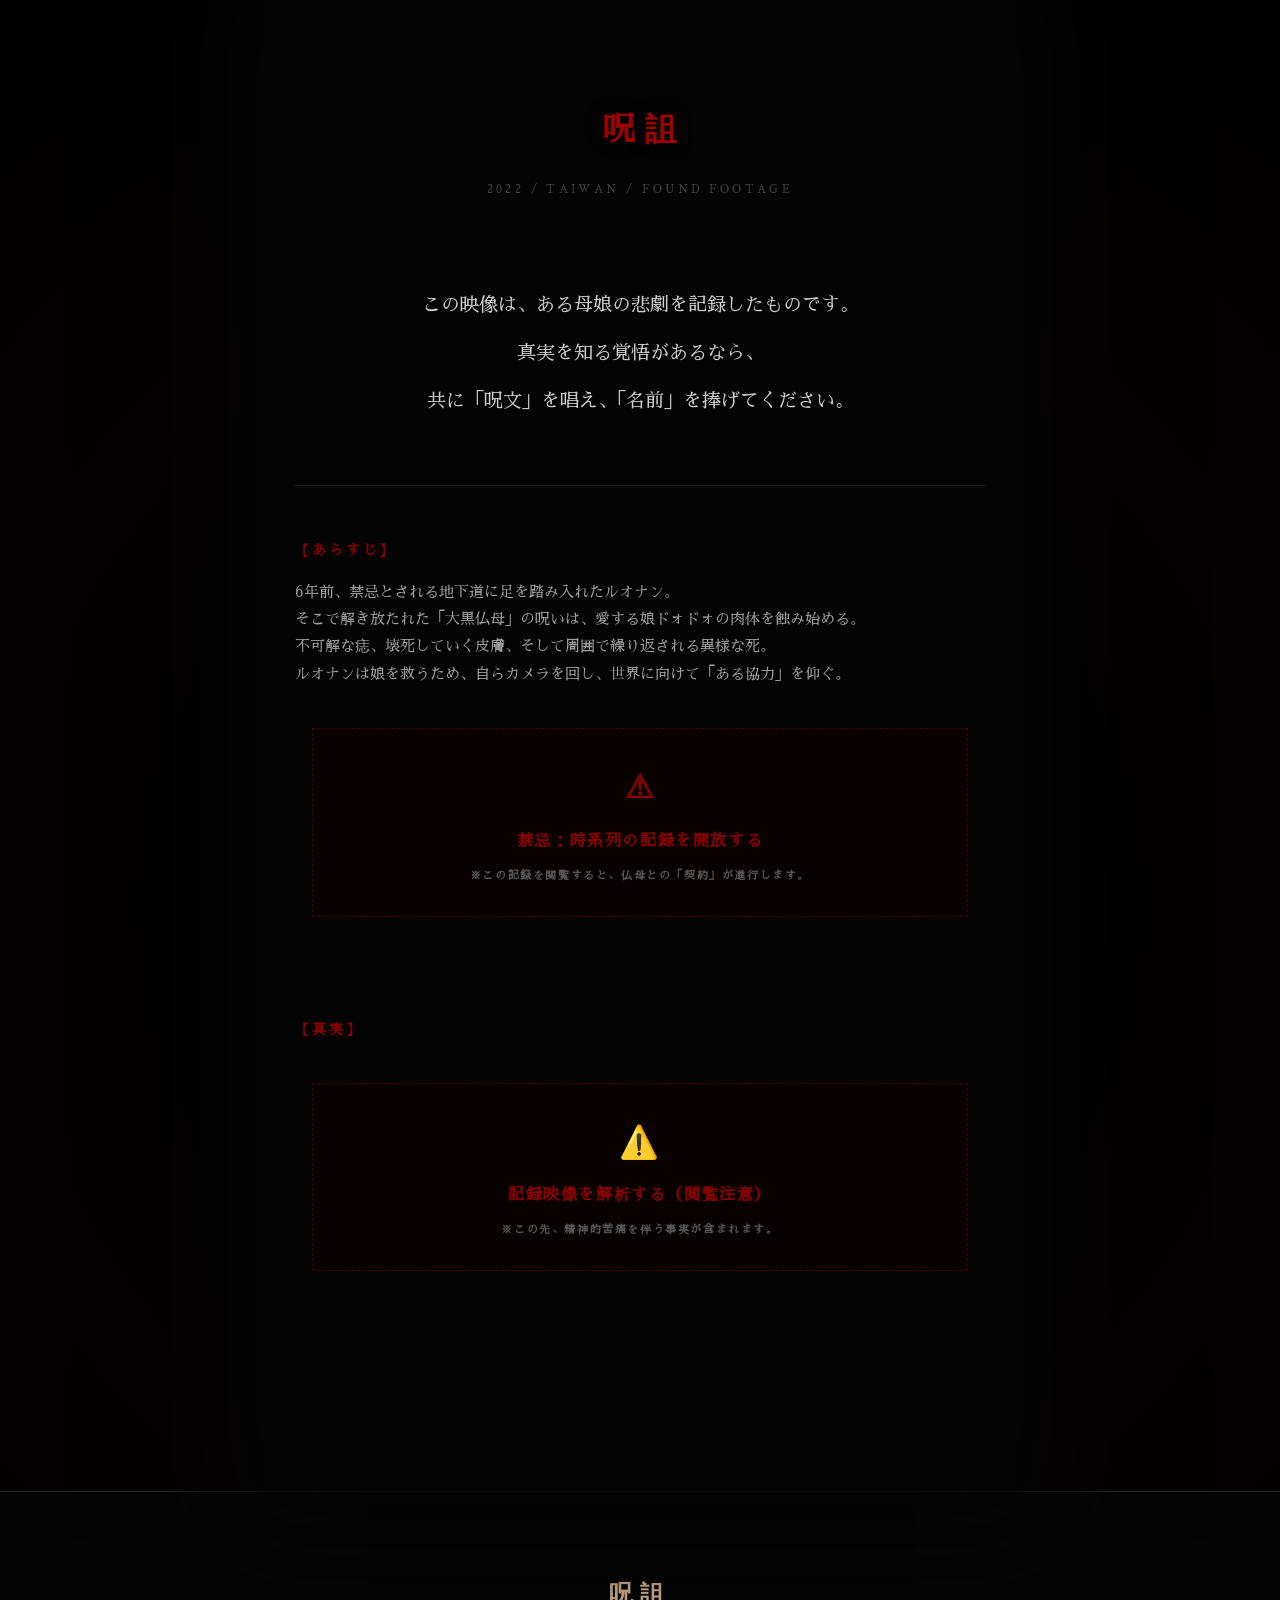
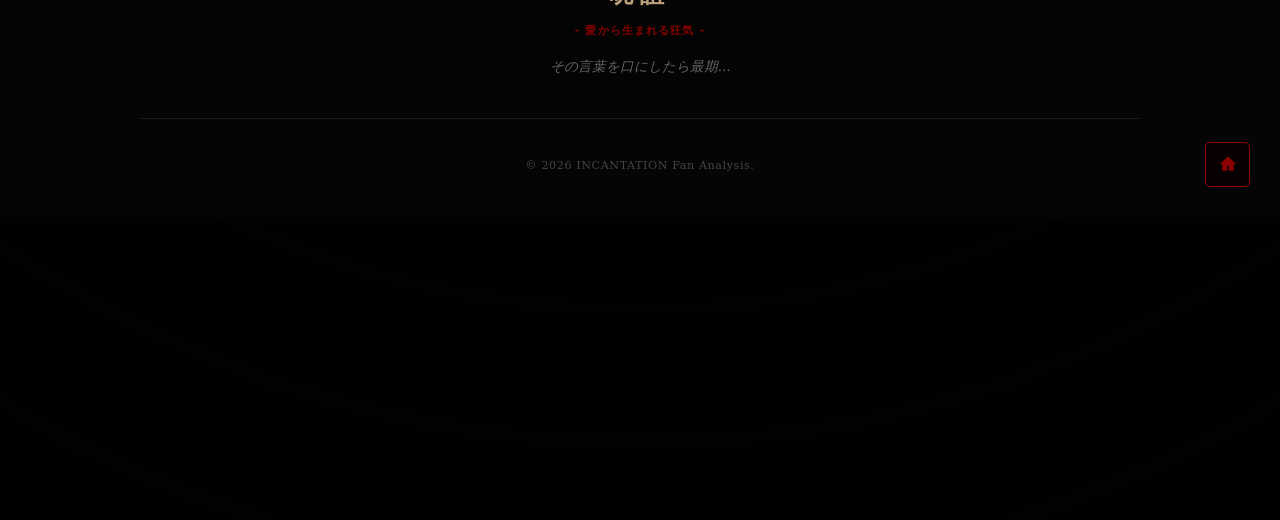
<file: The_Curse/The_Curse.html>
<!DOCTYPE html>
<html lang="ja">

<head>
    <meta charset="UTF-8">
    <meta name="viewport" content="width=device-width, initial-scale=1.0">
    <title>INCANTATION | 呪詛 記録アーカイブ</title>
    <link rel="stylesheet" href="The_Curse.css">
    <link href="https://fonts.googleapis.com/css2?family=Sawarabi+Mincho&display=swap" rel="stylesheet">
</head>

<body class="curse-theme">

    <div class="vignette"></div>
    <main class="container">
        <header class="main-header">
            <h1 class="title-main">呪 詛</h1>
            <p class="meta-info">2022 / TAIWAN / FOUND FOOTAGE</p>
        </header>

        <section class="content-body">
            <div class="ritual-text" id="target-text">
                この映像は、ある母娘の悲劇を記録したものです。<br>
                真実を知る覚悟があるなら、<br>
                共に<span class="unholy-word">「呪文」</span>を唱え、<span class="unholy-word">「名前」</span>を捧げてください。
            </div>



            <article class="synopsis">
                <h2 class="sub-heading">【あらすじ】</h2>
                <p>
                    6年前、禁忌とされる地下道に足を踏み入れたルオナン。<br>
                    そこで解き放たれた「大黒仏母」の呪いは、愛する娘ドォドォの肉体を蝕み始める。<br>
                    不可解な痣、壊死していく皮膚、そして周囲で繰り返される異様な死。<br>
                    ルオナンは娘を救うため、自らカメラを回し、世界に向けて「ある協力」を仰ぐ。
                </p>
            </article>


            <details class="forbidden-archive">
                <summary class="warning-trigger">
                    <span class="warning-icon">⚠</span> 禁忌：時系列の記録を開放する
                    <span class="warning-sub">※この記録を閲覧すると、仏母との「契約」が進行します。</span>
                </summary>
                <section class="timeline-container">
                    <h2 class="sub-heading">【時系列】</h2>

                    <div class="timeline-item">
                        <div class="time-stamp">2016年：陳家村への侵入</div>
                        <div class="time-event">
                            <h4>「超常現象調査隊」の無謀な試み</h4>
                            <p>ルオナン、ドム、アドンの3名は、ルオナンの親族が住む山奥の集落「陳家村」を訪れる。彼らの目的は、村で行われている風変わりな宗教儀式の撮影だった。村人たちは彼らを歓迎する一方で、「地下道」にだけは近づくなと執拗に警告する。
                            </p>
                        </div>
                    </div>

                    <div class="timeline-item">
                        <div class="time-stamp">同年：封印の開放</div>
                        <div class="time-event">
                            <h4>地下道での出来事</h4>
                            <p>深夜、警告を無視したドムとアドンは地下道の封印を破壊し、内部へ侵入。そこには無数の奇妙な像と、顔を布で覆われた「大黒仏母」の像が鎮座していた。地下道から響き渡る異音と共に、ドムは絶命、アドンは正気を失い、逃げ出したルオナンだけが生き延びた。この時、呪いの「種」が彼女に宿る。
                            </p>
                        </div>
                    </div>

                    <div class="timeline-item">
                        <div class="time-stamp">2016年 - 2022年：潜伏期間</div>
                        <div class="time-event">
                            <h4>代償と隔離</h4>
                            <p>帰還後、ルオナンの周囲で凄惨な事故が多発。両親をも失った彼女は、極度の精神不安定に陥る。生まれたばかりの娘ドォドォを守るため、彼女は娘を手放し、自らも精神科病院へと隔離される道を選んだ。呪いは一時的に沈黙する。
                            </p>
                        </div>
                    </div>

                    <div class="timeline-item highlight">
                        <div class="time-stamp">2022年：再会と発症</div>
                        <div class="time-event">
                            <h4>侵食の再開</h4>
                            <p>回復したルオナンは、6歳になったドォドォを引き取る。しかし、共同生活を始めた初夜から、家の中に「見えない誰か」の気配が漂い始める。ドォドォの足には原因不明の痣ができ、全身の骨が脆くなり、皮膚は不自然に剥落。仏母の呪いが「器」を求めて娘へ完全に転移した。
                            </p>
                        </div>
                    </div>

                    <div class="timeline-item erosion-detail">
                        <div class="time-stamp">2022年：肉体の崩壊</div>
                        <div class="time-event">
                            <h4>不可解な皮膚の壊死と異形化</h4>
                            <p>ドォドォの背中に「大黒仏母」の祭壇と同じ幾何学模様の痣が出現。痣はやがて深い空洞となり、そこから無数の歯のような硬質組織が突き出し始める。病院の精密検査では「原因不明の急速な骨密度低下と組織壊死」と診断され、現代医学では治療不能と宣告。娘の叫び声と共に、家中の鏡が次々と粉砕される現象が観測される。
                            </p>
                        </div>
                    </div>

                    <div class="timeline-item madness-detail">
                        <div class="time-stamp">2022年：精神の破綻</div>
                        <div class="time-event">
                            <h4>周囲に伝播する死の連鎖</h4>
                            <p>ドォドォを救おうと祈祷を試みた霊能力者や、親身に相談に乗っていた養護施設の園長が、相次いで異常な状況下で絶命。園長は自らの頭部を壁に打ち付け、ドォドォに食事を与えようとした者は自身の喉を切り裂いた。ルオナンは、自分と関わる者すべてが「仏母の生贄」としてリストアップされている事実に絶望する。
                            </p>
                        </div>
                    </div>

                    <div class="timeline-item decode-detail">
                        <div class="time-stamp">2022年：禁忌の解析</div>
                        <div class="time-event">
                            <h4>「ホーホッシオンイー」の真意</h4>
                            <p>ルオナンは、6年前の地下道で撮影された「禁断の映像」を再確認し、呪文の真の意味を突き止める。それは加護を願う言葉ではなく、「私は進んで呪いを受け入れ、名前を捧げる」という契約の宣言だった。呪いは認識する人間が多ければ多いほど、一人あたりの殺傷力が分散（希釈）されるという呪術的特性を理解する。
                            </p>
                        </div>
                    </div>

                    <div class="timeline-item critical decode-detail">
                        <div class="time-stamp">現在：呪いの希釈</div>
                        <div class="time-event">
                            <h4>情報の汚染</h4>
                            <p>ルオナンは悟る。この呪いから逃れる術はない。唯一の対抗策は、呪文「ホーホッシオンイー、スィーシエンウーラクン」を他者に広め、その存在を多くの人間に認識させることで、一人当たりの「呪いの濃度」を薄めること。
                            </p>
                        </div>
                    </div>
                </section>
            </details>





            <section class="analysis-section">
                <h2 class="sub-heading">【真実】</h2>

                <details class="forbidden-archive">
                    <summary class="warning-trigger">
                        <span class="warning-icon">⚠️</span>
                        記録映像を解析する（閲覧注意）
                        <span class="warning-sub">※この先、精神的苦痛を伴う事実が含まれます。</span>
                    </summary>

                    <div class="archive-content">
                        <article class="analysis-box">
                            <h3>1. 「祈り」の正体：善意の搾取</h3>
                            <p>
                                本作で提示される呪文「ホーホッシオンイー、スィーシエンウーラックン」は、当初、娘を救うための慈悲深い祈りとして提示される。しかしその実態は、<span
                                    class="glitch-text">「呪いを他者に分け与え、希釈する」</span>ための契約である。<br>
                                <br>
                                視聴者がルオナンの懇願に応じ、映像を凝視し、呪文を記憶した瞬間、呪いの総量は変わらないまま、一人当たりの負担が「分散」される。彼女が求めたのは「救済」ではなく、無垢な第三者への「汚染の強制」だった。
                            </p>
                        </article>

                        <article class="analysis-box">
                            <h3>2. 母性という狂気：愛による裏切り</h3>
                            <p>
                                ルオナンが取った行動は、母親としての究極の献身に見える。だが、その裏側にあるのは、自分の愛する一人を救うために、何万、何十万という見知らぬ人間を地獄へ引きずり込むという<span
                                    class="glitch-text">絶対的な利己主義</span>である。<br>
                                <br>
                                「愛」という美しい動機が、時としてあらゆる倫理や人道を凌駕し、この世で最も冷酷な決断を下させる。彼女にとって世界は、ドォドォの呪いを薄めるための「生贄の山」に過ぎなかったのだ。
                            </p>
                        </article>

                        <article class="analysis-box">
                            <h3>3. 「認識」による侵食：逃げ場のない視覚汚染</h3>
                            <p>
                                この物語の最も邪悪な点は、「知らなければ無害」であった呪いを、観客に強制的に認識させるプロセスにある。ルオナンは「顔を見てはいけない」と警告しながら、最後にはカメラを仏母の深淵へと向けた。
                                一度見てしまったもの、脳裏に焼き付いた「顔」は、消去不能な<span class="glitch-text">記憶</span>としてあなたの精神を蝕み続ける。
                            </p>
                        </article>

                        <article class="analysis-box critical">
                            <h3>4. 「転移」の完了：あなたが次の「器」</h3>
                            <p>
                                ルオナンの真の目的は、娘を救うための祈祷ではなく、<span
                                    class="blood-highlight">「死の順番を付け替える」</span>ことにある。呪いの濃度を薄める（希釈する）ために、彼女はこの映像を世界に放流した。
                                この解析を最後まで読み、構造を理解してしまったあなたは、すでに「新しい器」として登録されている。
                                今夜、背後に気配を感じても、決して自分の<span class="my-name-is">名前</span>を思い出してはならない。
                            </p>
                        </article>
                    </div>
                </details>
            </section>
        </section>
    </main>

    <footer class="site-footer">
        <div class="footer-container">
            <div class="footer-brand">
                <h2 class="footer-logo">呪詛<span>- 愛から生まれる狂気 -</span></h2>
                <p class="footer-message">
                    その言葉を口にしたら最期...
                </p>
            </div>

            <nav class="footer-nav">
            </nav>

            <div class="footer-bottom">
                <p class="copyright">&copy; 2026 INCANTATION Fan Analysis. </p>
            </div>
        </div>

        <a href="../index.html" class="back-to-top" title="ツリーハウスへ戻る">
            <svg viewBox="0 0 24 24">
                <path fill="currentColor" d="M12 3L2 12h3v8h6v-6h2v6h6v-8h3L12 3z" />
            </svg>
        </a>
    </footer>

    <script src="The_Curse.js"></script>
</body>

</html>
</file>
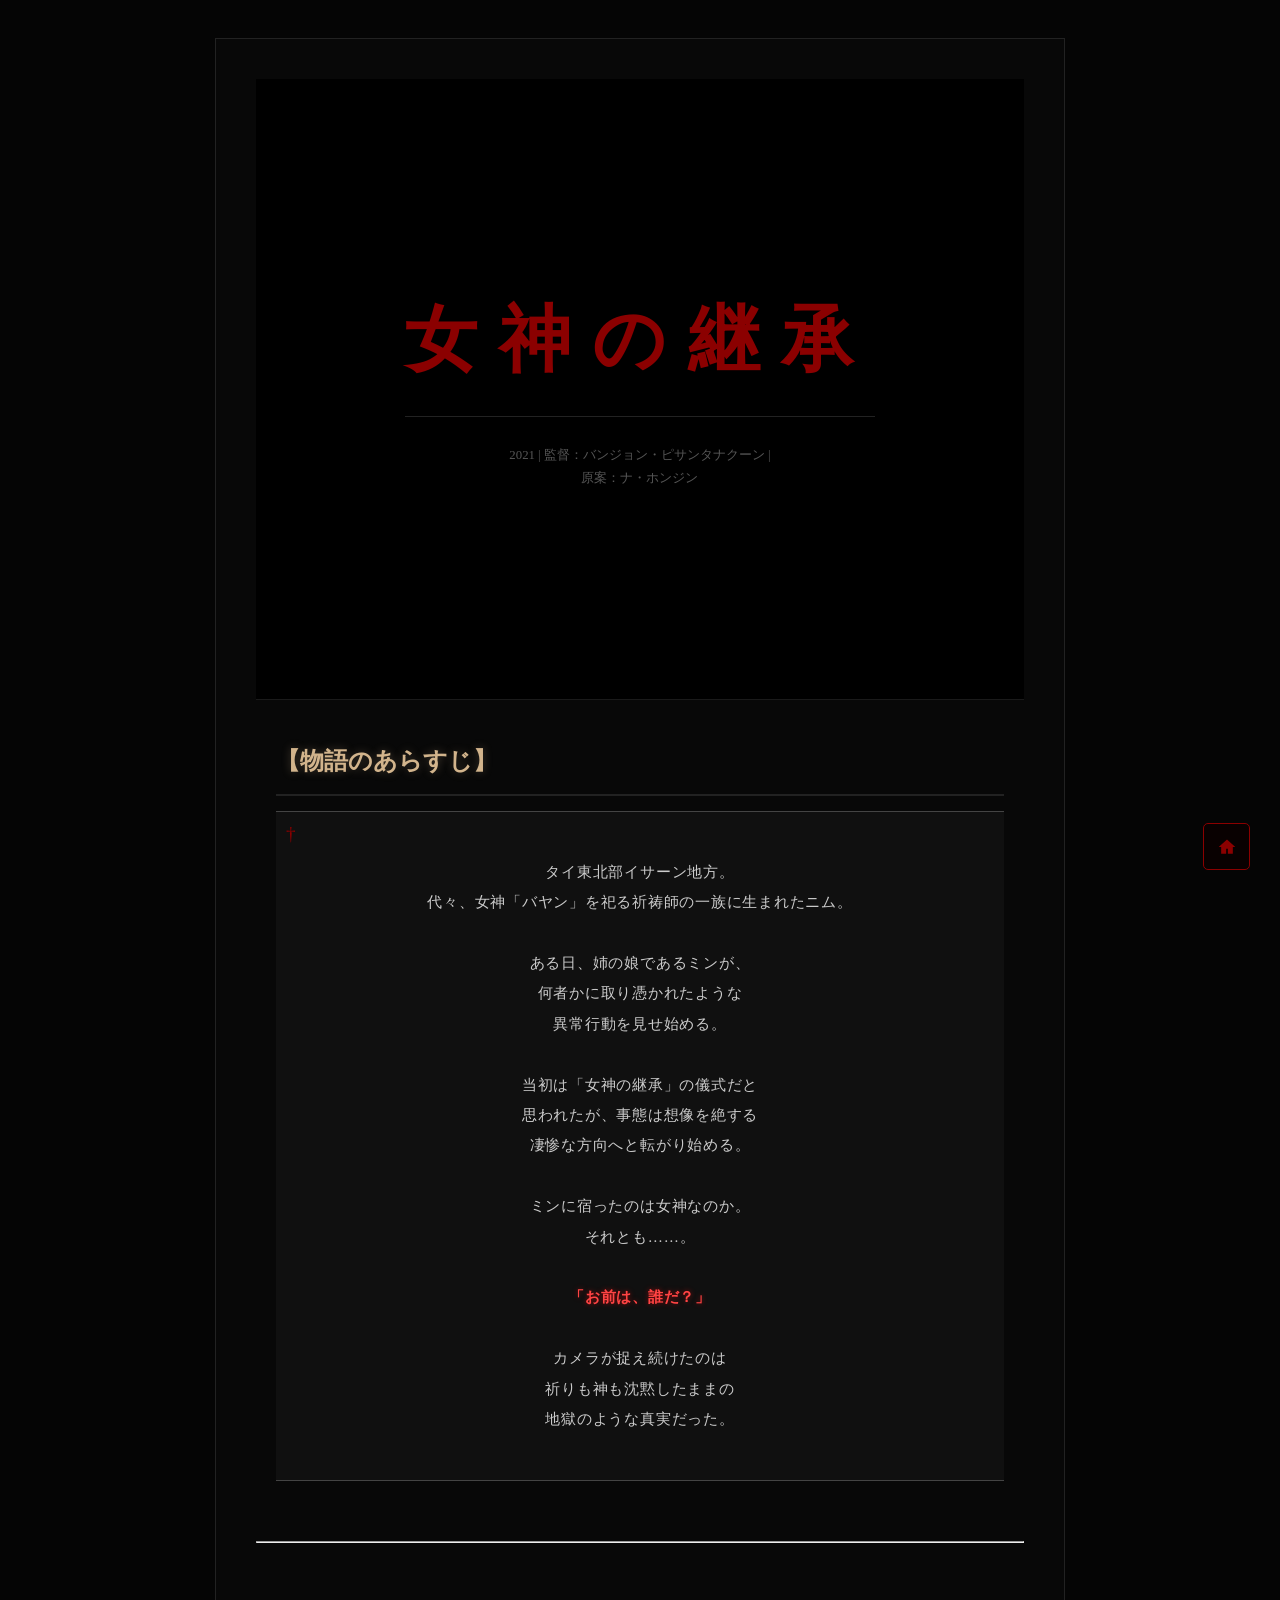
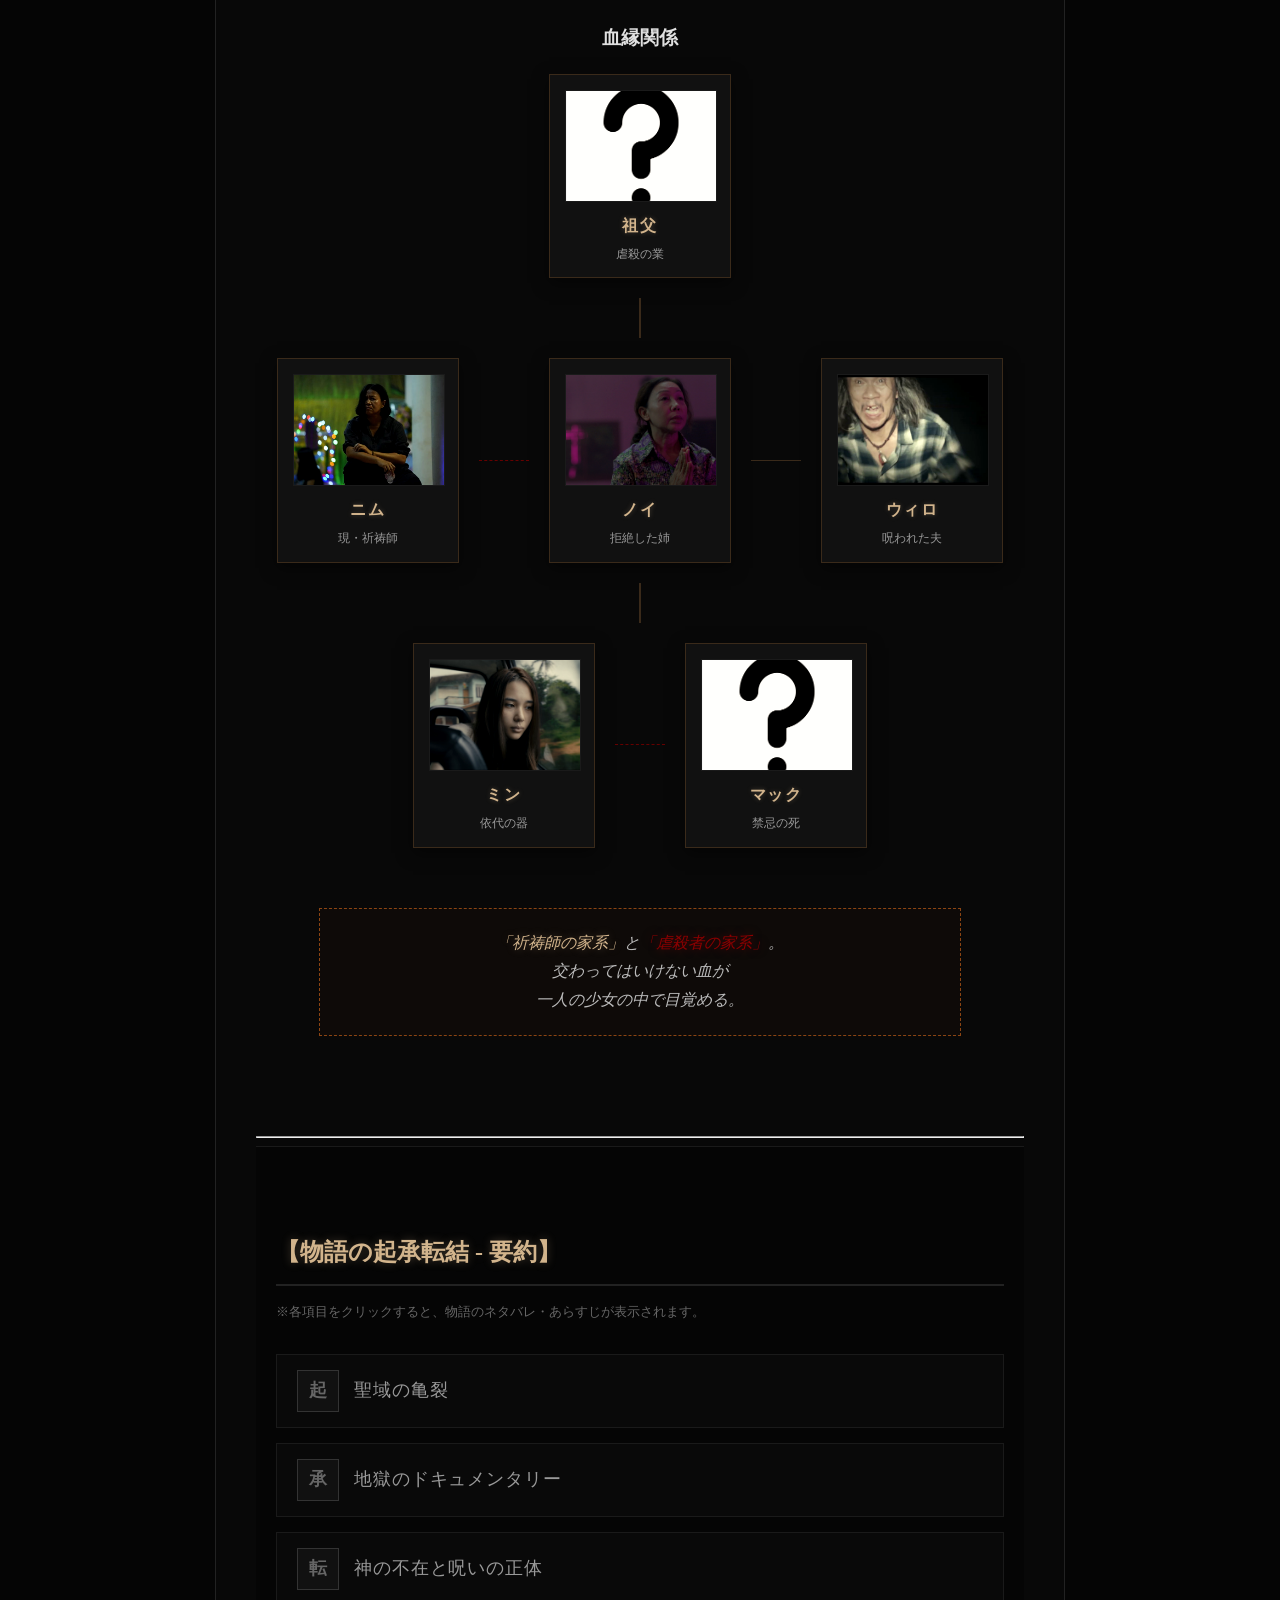
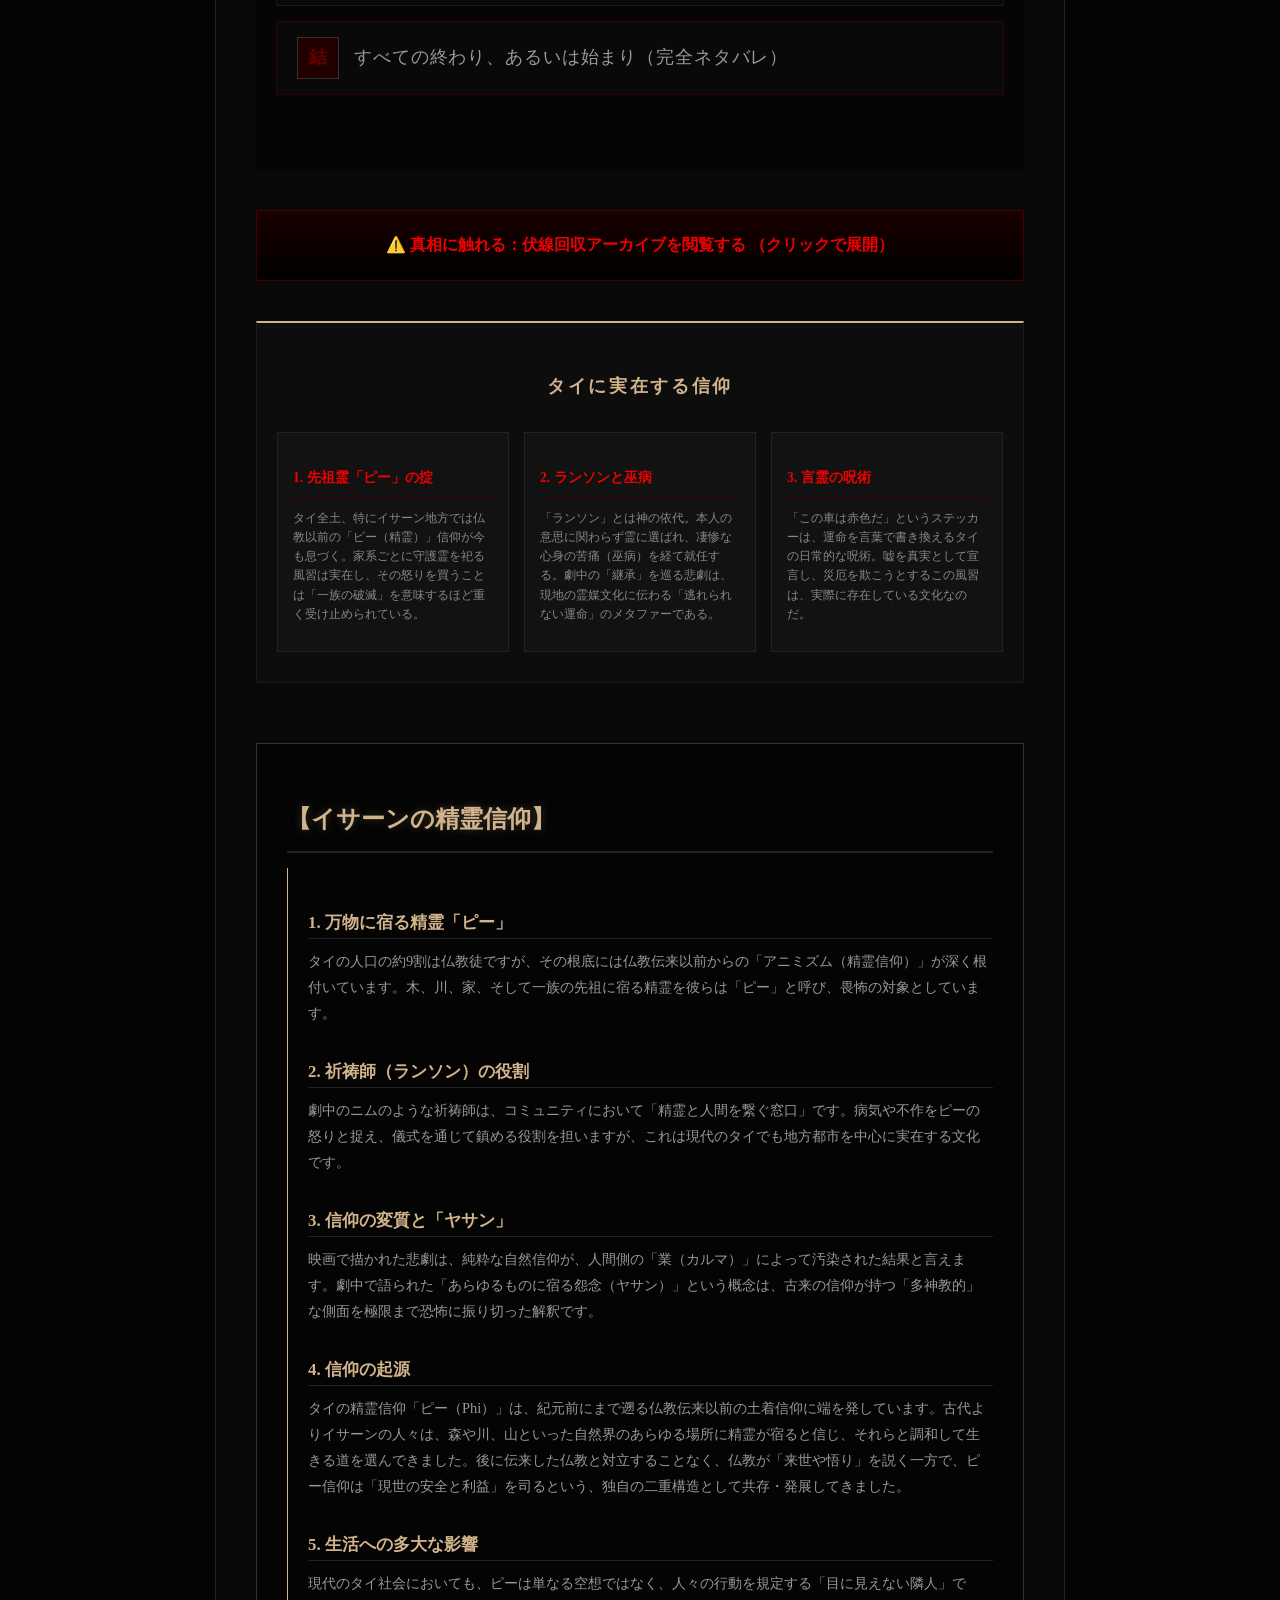
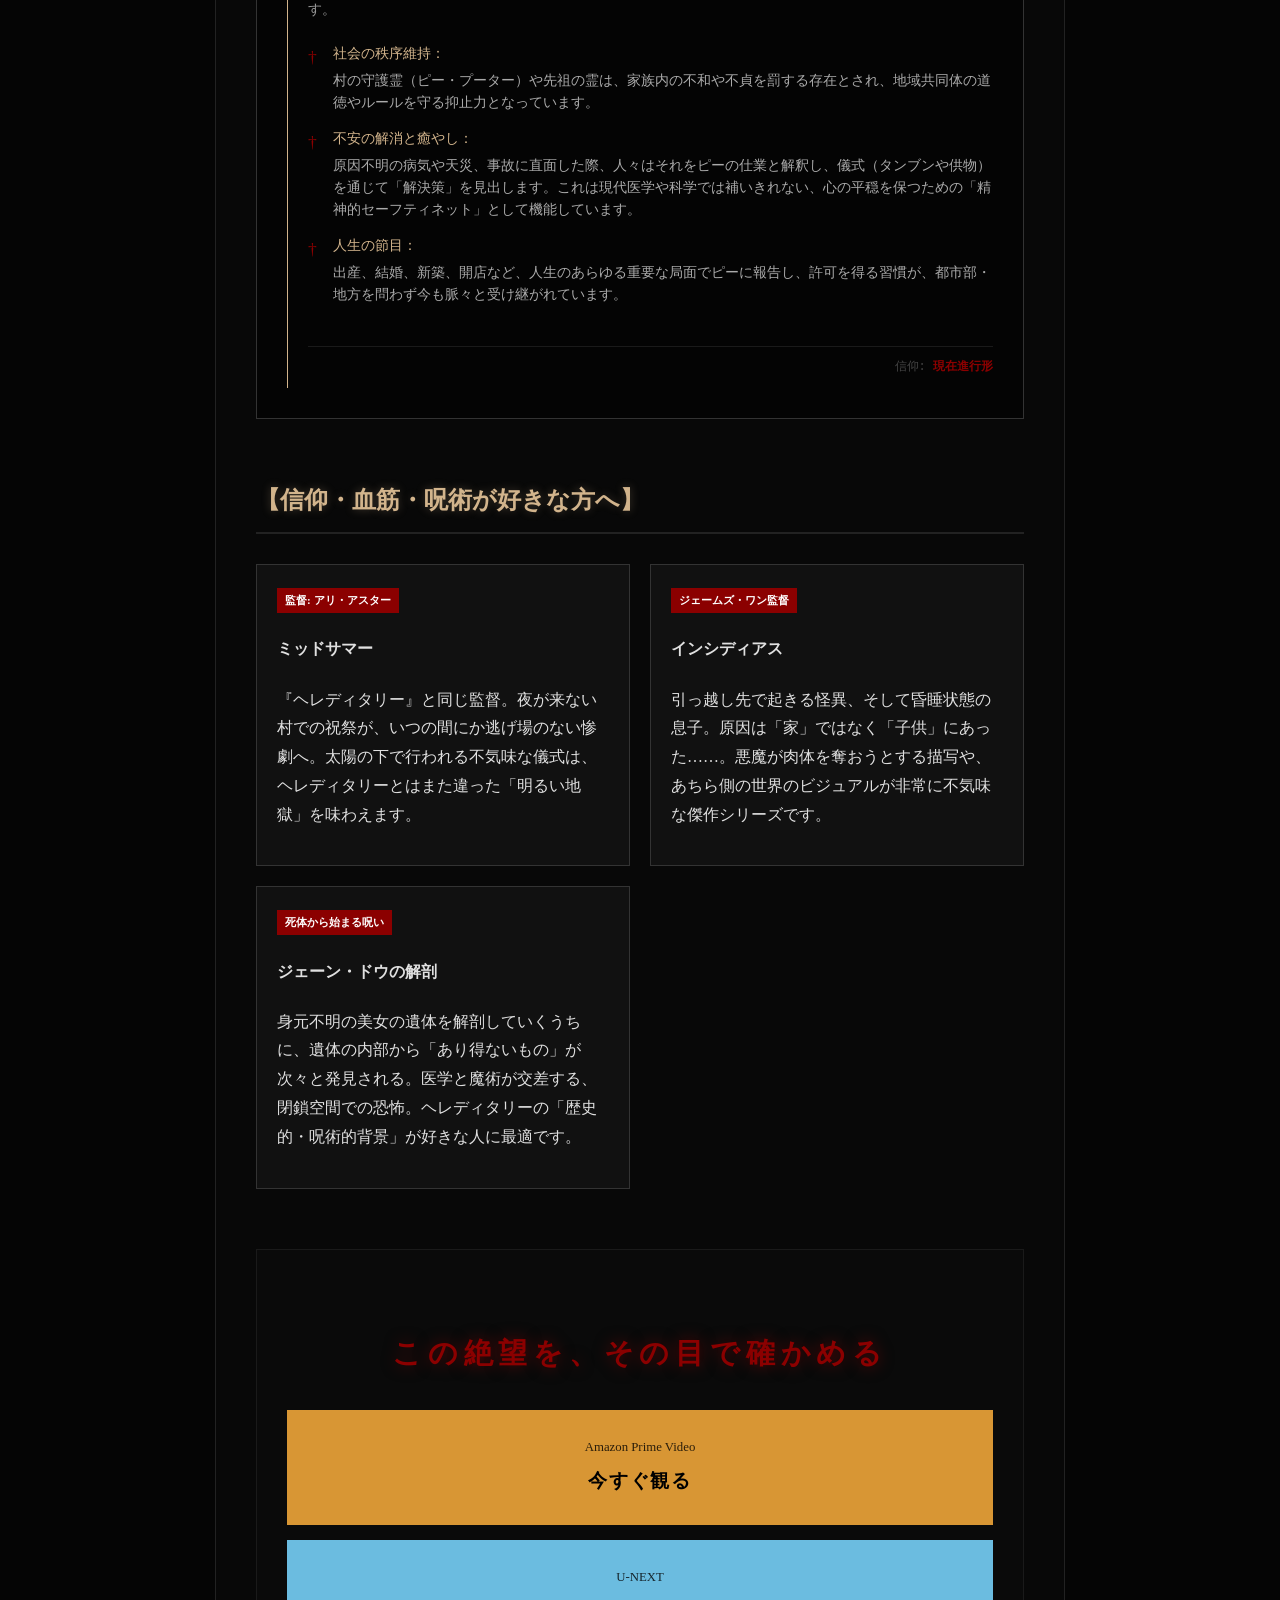
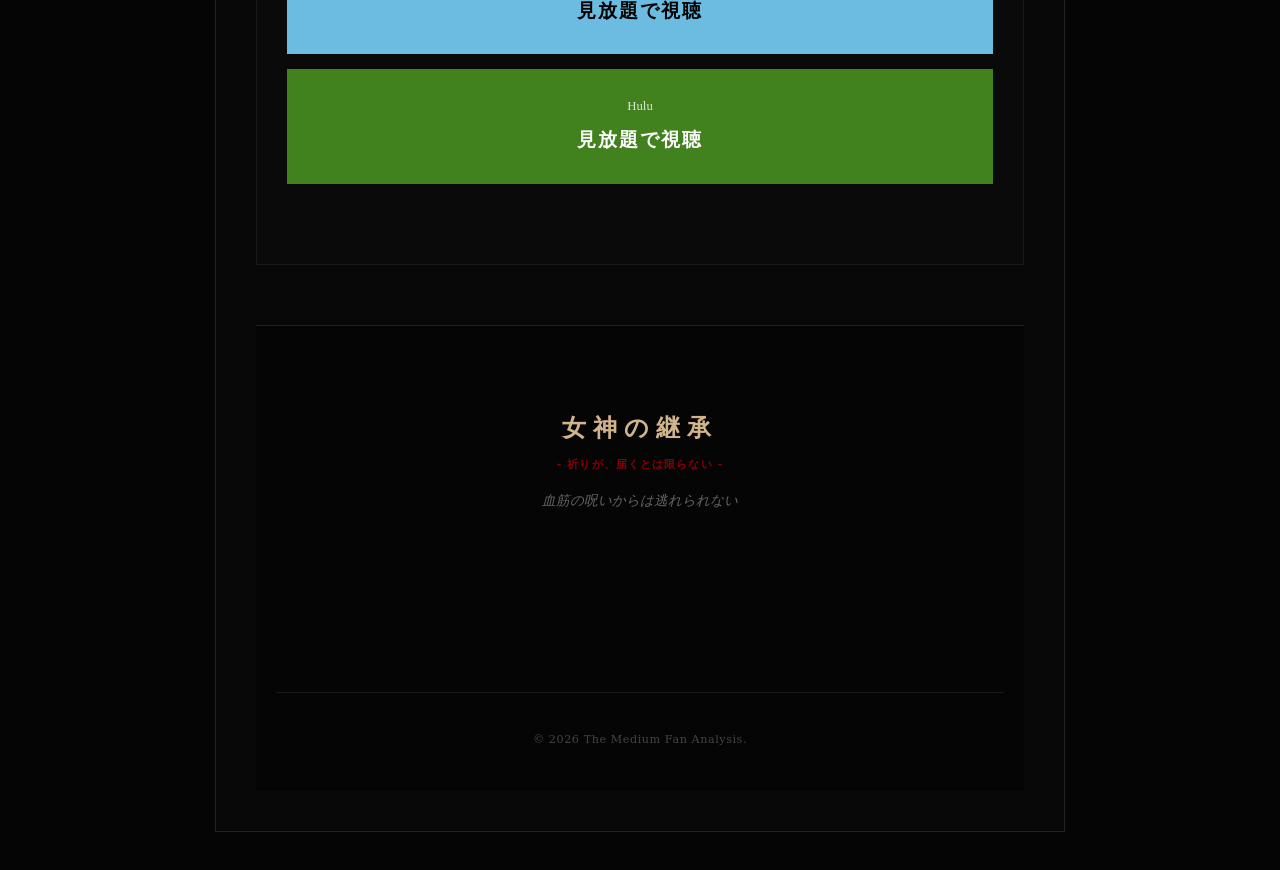
<file: The_Medium/medium.html>
<!DOCTYPE html>
<html lang="ja">

<head>
    <meta charset="UTF-8">
    <meta name="viewport" content="width=device-width, initial-scale=1.0">
    <title>女神の継承 | MOVIE ARCHIVE</title>
    <link rel="stylesheet" href="../style.css">
    <link rel="stylesheet" href="../The_Medium/medium.css">
</head>

<body class="movie-page-body">
    <article class="main-content">
        
        <header class="movie-header">
            <h1 class="blood-title">女神の継承</h1>
            <p class="movie-meta">2021 | 監督：バンジョン・ピサンタナクーン | <br>原案：ナ・ホンジン</p>
        </header>



        <section class="intro-section">
            <h3 class="section-title">【物語のあらすじ】</h3>
            <div class="intro-box">
                <p class="intro-text">
                    タイ東北部イサーン地方。<br>代々、女神「バヤン」を祀る祈祷師の一族に生まれたニム。<br><br>
                    ある日、姉の娘であるミンが、<br>何者かに取り憑かれたような<br>異常行動を見せ始める。<br><br>
                    当初は「女神の継承」の儀式だと<br>思われたが、事態は想像を絶する<br>凄惨な方向へと転がり始める。<br><br>
                    ミンに宿ったのは女神なのか。<br>それとも……。<br><br>
                    <strong>「お前は、誰だ？」</strong><br><br>
                    カメラが捉え続けたのは<br>祈りも神も沈黙したままの<br>地獄のような真実だった。
                </p>
            </div>
        </section>


        <hr class="divider">

        <div class="family-tree medium-edition">
            <h3 class="tree-title">血縁関係</h3>
        
            <div class="bloodline patriarch">
                <div class="char-node patriarch" id="node-grandfather">
                    <div class="char-img">
                        <img src="../The_Medium/images/questionmark.jpg" alt="祖父">
                    </div>
                    <div class="char-name">祖父</div>
                    <div class="char-desc">虐殺の業</div>
                </div>
            </div>
        
            <div class="connector-v"></div>
        
            <div class="bloodline parents">
                <div class="char-node shaman" id="node-nim">
                    <div class="char-img">
                        <img src="../The_Medium/images/nim.jpg" alt="ニム">
                    </div>
                    <div class="char-name">ニム</div>
                    <div class="char-desc">現・祈祷師</div>
                </div>
        
                <div class="connector-h dashed"></div>
                <div class="char-node renegade" id="node-noi">
                    <div class="char-img">
                        <img src="../The_Medium/images/noi.jpg" alt="ノイ">
                    </div>
                    <div class="char-name">ノイ</div>
                    <div class="char-desc">拒絶した姉</div>
                </div>
        
                <div class="connector-h"></div>
                <div class="char-node accursed" id="node-wiro">
                    <div class="char-img">
                        <img src="../The_Medium/images/wiro.jpg" alt="ウィロ">
                    </div>
                    <div class="char-name">ウィロ</div>
                    <div class="char-desc">呪われた夫</div>
                </div>
            </div>
        
            <div class="connector-v"></div>
        
            <div class="bloodline children">
                <div class="char-node vessel" id="node-mink">
                    <div class="char-img">
                        <img src="../The_Medium/images/min.jpg" alt="ミン">
                    </div>
                    <div class="char-name">ミン</div>
                    <div class="char-desc">依代の器</div>
                </div>
        
                <div class="connector-h dashed"></div>
                <div class="char-node suicide" id="node-mac">
                    <div class="char-img">
                        <img src="../The_Medium/images/questionmark.jpg" alt="マック">
                    </div>
                    <div class="char-name">マック</div>
                    <div class="char-desc">禁忌の死</div>
                </div>
            </div>
        
            <div class="note-box">
                <span class="keyword-shaman">「祈祷師の家系」</span>と<span class="keyword-murderer">「虐殺者の家系」</span>。<br>
                交わってはいけない血が<br>一人の少女の中で目覚める。
            </div>
        </div>

        <hr class="divider">





        <section class="story-section">
            <h3 class="section-title">【物語の起承転結 - 要約】</h3>
            <p class="spoiler-caution">※各項目をクリックすると、物語のネタバレ・あらすじが表示されます。</p>
        
            <div class="accordion-container">
                <details class="story-detail">
                    <summary class="story-header">
                        <span class="arc-step">起</span>
                        <span class="arc-title">聖域の亀裂</span>
                    </summary>
                    <div class="story-body">
                        <p>タイ東北部イサーン地方。祈祷師ニムは、土地の神「バヤン」をその身に宿し、村人の相談に乗る日々を送っていた。静寂が破られたのは、兄の葬儀の日。姪のミンが、まるで幼子のように振る舞い、あるいは凶暴に罵倒するといった、不可解な変貌を見せ始める。
                            当初は「バヤンの新たな継承者に選ばれた証（巫病）」と思われたが、ニムはその異変に、神聖な力とは対極にある「どす黒い何か」を感じ取っていた。
                        </p>
                    </div>
                </details>
        
                <details class="story-detail">
                    <summary class="story-header">
                        <span class="arc-step">承</span>
                        <span class="arc-title">地獄のドキュメンタリー</span>
                    </summary>
                    <div class="story-body">
                        <p>ドキュメンタリー撮影班が密着を続ける中、ミンの奇行は昼夜を問わずエスカレートしていく。深夜のオフィスでの全裸徘徊、赤ん坊を連れ去ろうとする凶行、そして人肉への異常な執着……。
                            家中に設置された監視カメラには、関節を異様な方向に曲げ、獣のような動きで徘徊するミンの姿が記録されていた。それはもはや「神の継承」などではなく、底知れぬ悪意に体が乗っ取られていく過程そのものだった。
                        </p>
                    </div>
                </details>
        
                <details class="story-detail">
                    <summary class="story-header">
                        <span class="arc-step">転</span>
                        <span class="arc-title">神の不在と呪いの正体</span>
                    </summary>
                    <div class="story-body">
                        <p>ニムはミンの正体を探るべく、一族が経営していた廃工場へと向かう。そこで判明したのは、ミンの父方の先祖が過去に犯した「大虐殺」のカルマ（業）だった。ミンの中にいたのは、虐殺された人々や動物たちの数万もの怨念（ヤサン）であった。
                            絶望的な状況下で、唯一の希望であったニムが儀式の前日に「神に捨てられた」かのような不可解な死を遂げる。導き手を失った撮影班と家族は、最強の霊能力者サンティに救いを求め、ミンを救うための「禁断の儀式」にすべてを賭ける。
                        </p>
                    </div>
                </details>
        
                <details class="story-detail red-alert">
                    <summary class="story-header">
                        <span class="arc-step">結</span>
                        <span class="arc-title">すべての終わり、あるいは始まり（完全ネタバレ）</span>
                    </summary>
                    <div class="story-body">
                        <p>儀式の最中、母親ノイの「娘を想う心」を突いた悪霊の狡猾な罠により、封印は破られた。結界が崩壊した瞬間、その場にいたすべての人間が「獣」と化し、食らい合う地獄絵図が完成する。
                            カメラが最後に捉えたのは、放心状態で炎を見つめるミンの姿。そして、生前のニムが残した震えるような独白――「バヤンが私に憑いているのか、一度も感じたことがない」。
                            祈りが届くことはなく、ただ圧倒的な「闇」だけが勝利した瞬間の記録。
                        </p>
                    </div>
                </details>
            </div>
        </section>






        <section class="spoiler-guard">
            <details class="archive-details">
                <summary class="archive-summary">
                    <span class="warning-icon">⚠️</span>
                    真相に触れる：伏線回収アーカイブを閲覧する
                    <span class="open-guide">（クリックで展開）</span>
                </summary>
        
                <div class="foreshadowing-section">
                    <h3 class="archive-title">ARCHIVE: CURSED EVIDENCE<span>（伏線回収アーカイブ）</span></h3>
        
                    <div class="archive-container">
                        <div class="archive-item">
                            <div class="archive-label">Evidence 01</div>
                            <h4 class="archive-subject">「この車は赤色だ」というステッカー</h4>
                            <p class="archive-text">
                                序盤、ニムが乗る黒い車に貼られたステッカー。これは不運を避けるタイの風習だが、本作では「嘘を真実だと思い込もうとする人間の危うさ」の象徴。ラスト、母ノイが「神が降りた」と嘘の確信を抱いたことで、悲劇は決定打となった。
                            </p>
                        </div>
        
                        <div class="archive-item">
                            <div class="archive-label">Evidence 02</div>
                            <h4 class="archive-subject">盲目の老婆の反応</h4>
                            <p class="archive-text">
                                市場の盲目の老婆がミンを避けたのは、彼女の中に潜む「数万の怨念の集合体」を本能的に察知したため。肉眼では見えない「圧倒的な悪意の質量」が、序盤から彼女を包囲していた。</p>
                        </div>
        
                        <div class="archive-group">
                            <div class="group-header">悪霊の擬態と実体</div>
                            <div class="archive-container nested">
                                <div class="archive-item status-deception">
                                    <div class="archive-label">Evidence 03-A</div>
                                    <h4 class="archive-subject">ニムの誤認：マックという「盾」</h4>
                                    <p class="archive-text">
                                        ニムはお供え物の腐敗を見て、敵がマックではないと悟る。悪霊はマックのフリ（擬態）をすることで、ニムに「個人の霊」だと誤認させ、本質的な「数万の怨念」から目を逸らさせていた。
                                    </p>
                                </div>
                                <div class="relation-arrow">ーー＞</div>
                                <div class="archive-item status-entity">
                                    <div class="archive-label">Evidence 03-B</div>
                                    <h4 class="archive-subject">多重人格：露呈していた「実体」</h4>
                                    <p class="archive-text">
                                        老人の言動や獣の徘徊。これらは一人の霊では説明がつかない。実は序盤から「無数の怨念の通り道」である証拠は提示されていたが、マックへの先入観がその「異常な多重性」を隠蔽していた。
                                    </p>
                                </div>
                            </div>
                        </div>
        
                        <div class="archive-group">
                            <div class="group-header">ニムの奇怪な「死」の原因</div>
                            <div class="archive-container nested">
                                <div class="archive-item status-deception">
                                    <div class="archive-label">Evidence 04-A</div>
                                    <h4 class="archive-subject">バヤン像の損壊と信仰の崩壊</h4>
                                    <p class="archive-text">
                                        首を斬られたバヤン像。これは悪霊による「神への勝利」の宣言であり、ニムにとっては「自分が信じてきた力の敗北」を突きつけられた瞬間。これが彼女の生きる意志を奪うトリガーとなった。
                                    </p>
                                </div>
                                <div class="relation-arrow">ーー＞</div>
                                <div class="archive-item status-entity">
                                    <div class="archive-label">Evidence 04-B</div>
                                    <h4 class="archive-subject">心を支えていた最後の糸</h4>
                                    <p class="archive-text">死の直前に遺した「一度も神を感じたことがない」という告白。その瞬間に彼女の魂は崩壊し、肉体もまた、守るべき拠り所を失い朽ち果てた。
                                    </p>
                                </div>
                            </div>
                        </div>
                    </div>
                </div>
            </details>
        </section>







        <div class="real-lore-section">
            <h3 class="lore-title"><span>タイに実在する信仰</span></h3>

            <div class="lore-content">
                <div class="lore-box">
                    <h4>1. 先祖霊「ピー」の掟</h4>
                    <p>
                        タイ全土、特にイサーン地方では仏教以前の「ピー（精霊）」信仰が今も息づく。家系ごとに守護霊を祀る風習は実在し、その怒りを買うことは「一族の破滅」を意味するほど重く受け止められている。
                    </p>
                </div>

                <div class="lore-box">
                    <h4>2. ランソンと巫病</h4>
                    <p>
                        「ランソン」とは神の依代。本人の意思に関わらず霊に選ばれ、凄惨な心身の苦痛（巫病）を経て就任する。劇中の「継承」を巡る悲劇は、現地の霊媒文化に伝わる「逃れられない運命」のメタファーである。
                    </p>
                </div>

                <div class="lore-box">
                    <h4>3. 言霊の呪術</h4>
                    <p>
                        「この車は赤色だ」というステッカーは、運命を言葉で書き換えるタイの日常的な呪術。嘘を真実として宣言し、災厄を欺こうとするこの風習は、実際に存在している文化なのだ。
                    </p>
                </div>
            </div>
        </div>



        <section class="research-section">
            <h3 class="section-title">【イサーンの精霊信仰】</h3>
            <div class="research-card">
                <div class="research-content">
                    <h4>1. 万物に宿る精霊「ピー」</h4>
                    <p>タイの人口の約9割は仏教徒ですが、その根底には仏教伝来以前からの「アニミズム（精霊信仰）」が深く根付いています。木、川、家、そして一族の先祖に宿る精霊を彼らは「ピー」と呼び、畏怖の対象としています。</p>
        
                    <h4>2. 祈祷師（ランソン）の役割</h4>
                    <p>劇中のニムのような祈祷師は、コミュニティにおいて「精霊と人間を繋ぐ窓口」です。病気や不作をピーの怒りと捉え、儀式を通じて鎮める役割を担いますが、これは現代のタイでも地方都市を中心に実在する文化です。</p>
        
                    <h4>3. 信仰の変質と「ヤサン」</h4>
                    <p>映画で描かれた悲劇は、純粋な自然信仰が、人間側の「業（カルマ）」によって汚染された結果と言えます。劇中で語られた「あらゆるものに宿る怨念（ヤサン）」という概念は、古来の信仰が持つ「多神教的」な側面を極限まで恐怖に振り切った解釈です。
                    </p>

                    <h4>4. 信仰の起源</h4>
                    <p>タイの精霊信仰「ピー（Phi）」は、紀元前にまで遡る仏教伝来以前の土着信仰に端を発しています。古代よりイサーンの人々は、森や川、山といった自然界のあらゆる場所に精霊が宿ると信じ、それらと調和して生きる道を選んできました。後に伝来した仏教と対立することなく、仏教が「来世や悟り」を説く一方で、ピー信仰は「現世の安全と利益」を司るという、独自の二重構造として共存・発展してきました。
                    </p>
                    
                    <h4>5. 生活への多大な影響</h4>
                    <p>現代のタイ社会においても、ピーは単なる空想ではなく、人々の行動を規定する「目に見えない隣人」です。
                    <ul>
                        <li><strong>社会の秩序維持：</strong> 村の守護霊（ピー・プーター）や先祖の霊は、家族内の不和や不貞を罰する存在とされ、地域共同体の道徳やルールを守る抑止力となっています。</li>
                        <li><strong>不安の解消と癒やし：</strong>
                            原因不明の病気や天災、事故に直面した際、人々はそれをピーの仕業と解釈し、儀式（タンブンや供物）を通じて「解決策」を見出します。これは現代医学や科学では補いきれない、心の平穏を保つための「精神的セーフティネット」として機能しています。
                        </li>
                        <li><strong>人生の節目：</strong> 出産、結婚、新築、開店など、人生のあらゆる重要な局面でピーに報告し、許可を得る習慣が、都市部・地方を問わず今も脈々と受け継がれています。</li>
                    </ul>
                    </p>
                </div>
                <div class="research-status">
                    <span class="status-label">信仰:</span>
                    <span class="status-value blink">現在進行形</span>
                </div>
            </div>
        </section>





        <section class="recommend-section">
            <h3 class="section-title">【信仰・血筋・呪術が好きな方へ】</h3>
            <div class="recommend-grid">

                <div class="recommend-card">
                    <div class="card-badge">監督: アリ・アスター</div>
                    <h4>ミッドサマー</h4>
                    <p>『ヘレディタリー』と同じ監督。夜が来ない村での祝祭が、いつの間にか逃げ場のない惨劇へ。太陽の下で行われる不気味な儀式は、ヘレディタリーとはまた違った「明るい地獄」を味わえます。
                    </p>
                </div>

                <div class="recommend-card">
                    <div class="card-badge">ジェームズ・ワン監督</div>
                    <h4>インシディアス</h4>
                    <p>引っ越し先で起きる怪異、そして昏睡状態の息子。原因は「家」ではなく「子供」にあった……。悪魔が肉体を奪おうとする描写や、あちら側の世界のビジュアルが非常に不気味な傑作シリーズです。
                    </p>
                </div>

                <div class="recommend-card">
                    <div class="card-badge">死体から始まる呪い</div>
                    <h4>ジェーン・ドウの解剖</h4>
                    <p>身元不明の美女の遺体を解剖していくうちに、遺体の内部から「あり得ないもの」が次々と発見される。医学と魔術が交差する、閉鎖空間での恐怖。ヘレディタリーの「歴史的・呪術的背景」が好きな人に最適です。
                    </p>
                </div>

            </div>
        </section>





        <section class="streaming-info">
            <div class="streaming-container">
                <h3 class="info-title">この絶望を、その目で確かめる</h3>
                <div class="stream-buttons">

                    <a href="https://www.primevideo.com/-/ja/detail/0JIZPM8NIK9ZOMU9MRAYQJMJU5/ref=atv_dp_share_cu_r"
                        target="_blank" rel="noopener" class="stream-btn amzn">
                        <span class="btn-label">Amazon Prime Video</span>
                        <span class="btn-action">今すぐ観る</span>
                    </a>

                    <a href="https://video-share.unext.jp/video/title/SID0076803" target="_blank" rel="noopener"
                        class="stream-btn unext">
                        <span class="btn-label">U-NEXT</span>
                        <span class="btn-action">見放題で視聴</span>
                    </a>

                    <a href="https://www.hulu.jp/the-medium" target="_blank" rel="noopener" class="stream-btn hulu">
                        <span class="btn-label">Hulu</span>
                        <span class="btn-action">見放題で視聴</span>
                    </a>

                </div>
            </div>
        </section>




        <footer class="site-footer">
            <div class="footer-container">
                <div class="footer-brand">
                    <h2 class="footer-logo">女神の継承<span>- 祈りが、届くとは限らない -</span></h2>
                    <p class="footer-message">
                        血筋の呪いからは逃れられない
                    </p>
                </div>

                <nav class="footer-nav">
                </nav>

                <div class="footer-bottom">
                    <p class="copyright">&copy; 2026 The Medium Fan Analysis. </p>
                </div>
            </div>

            <a href="../index.html" class="back-to-top" title="ツリーハウスへ戻る">
                <svg viewBox="0 0 24 24">
                    <path fill="currentColor" d="M12 3L2 12h3v8h6v-6h2v6h6v-8h3L12 3z" />
                </svg>
            </a>
        </footer>



        </div>
        </section>
    </article>

    <script src="../The_Medium/medium.js"></script>
</body>

</html>
</file>
<file: The_Curse/The_Curse.css>
/* 全体設定 */
* {
    box-sizing: border-box;
}

/* --- ベース設定の更新 --- */
body {
    background-color: #000;
    /* 完全な黒 */
    color: #a0a0a0;
    margin: 0;
    font-family: 'Sawarabi Mincho', serif;
    line-height: 1.8;
    position: relative;
    overflow-x: hidden;
    /* ページ全体を巨大な遠近空間にする */
    perspective: 1000px;
}

/* --- 【新】トンネル背景デザイン (一から構築) --- */

/* 1. トンネルの「壁面」 (ザラついた土と岩) */
body::before {
    content: "";
    position: fixed;
    top: 0;
    left: 0;
    width: 100%;
    height: 100%;
    /* 渦巻くようなグラデーションで、円形の壁を表現 */
    background:
        repeating-radial-gradient(circle at center,
            #050505 0px,
            #0a0a0a 50px,
            #050505 100px);
    background-size: 100% 100%;
    opacity: 0.2;
    /* うっすらと壁の存在感を出す */
    pointer-events: none;
    z-index: -2;
    /* 遠近感を強調 */
    transform: translateZ(-500px) scale(2);
}

/* 2. トンネルの「奥行き」と「最奥の暗黒」 (巨大なスポットライト) */
body::after {
    content: "";
    position: fixed;
    top: 0;
    left: 0;
    width: 100%;
    height: 100%;
    /* 中央に向かって急激に暗くなる、円錐形のグラデーション */
    background:
        radial-gradient(circle at center,
            transparent 0%,
            /* 中央（奥）は完全な暗黒 */
            rgba(0, 0, 0, 0.8) 30%,
            /* 周囲から闇が迫る */
            rgba(10, 5, 0, 0.5) 60%,
            /* 湿った土の色 */
            #000 100%
            /* 手前は完全に閉じる */
        );
    pointer-events: none;
    z-index: -1;
}

/* 3. トンネルに刻まれた「呪いの紋様」 (浮遊背景) */
.background-pattern {
    position: fixed;
    top: -50%;
    left: -50%;
    width: 200%;
    height: 200%;
    /* 以前の紋様を、より有機的で不規則なシミのようなパターンに変更 */
    background-image:
        radial-gradient(#111 1px, transparent 1px),
        radial-gradient(#1a1a1a 1px, transparent 1px);
    background-size: 50px 50px, 80px 80px;
    background-position: 0 0, 25px 25px;
    opacity: 0.1;
    /* 非常に薄く、壁のシミのように配置 */
    /* ゆっくりと回転させ、空間が歪んでいるように見せる */
    animation: tunnel-distortion 180s linear infinite;
    pointer-events: none;
    z-index: -3;
    /* 遠近空間に配置 */
    transform: translateZ(-800px) scale(3);
}

/* トンネルの歪みアニメーション */
@keyframes tunnel-distortion {
    0% {
        transform: translateZ(-800px) rotate(0deg);
    }

    100% {
        transform: translateZ(-800px) rotate(360deg);
    }
}


.container {
    max-width: 750px;
    margin: 0 auto;
    padding: 80px 30px;
    /* 墨を薄く流したような背景を追加して、下の紋様と分離させる */
    background: rgba(5, 5, 5, 0.85);
    box-shadow: 0 0 100px 50px rgba(5, 5, 5, 0.9);
    position: relative;
    z-index: 10;
}

.time-event p {
    font-size: 0.95rem;
    /* 少し大きく */
    color: #bbb;
    /* 明るめのグレーにして視認性アップ */
    line-height: 1.9;
}

.time-event h4 {
    color: #d2b48c;
    /* 祈祷師の家系でも使った「くすんだ金」をアクセントに */
    border-bottom: 1px solid #444;
    /* 見出しの区切りを明確に */
    padding-bottom: 5px;
    margin-top: 15px;
}

/* タイトル周り */
.main-header {
    text-align: center;
    margin-bottom: 80px;
}

.title-main {
    color: #a00000;
    text-shadow: 0 0 15px rgba(0, 0, 0, 1);
    /* 文字の周りを黒くして浮かせる */
}

.meta-info {
    font-size: 0.7rem;
    color: #444;
    letter-spacing: 0.3em;
    margin-top: 10px;
}

/* テキスト演出 */
.ritual-text {
    font-size: 1.2rem;
    text-align: center;
    color: #ccc;
    margin-bottom: 60px;
    line-height: 2.5;
}

.unholy-word {
    transition: color 2.5s ease;
    color: inherit;
}

.unholy-word.active {
    color: #ff0000;
    text-shadow: 0 0 10px rgba(255, 0, 0, 0.6);
}




/*あらすじ*/

.synopsis {
    border-top: 1px solid #1a1a1a;
    padding-top: 40px;
}

.sub-heading {
    font-size: 0.9rem;
    color: #8b0000;
    letter-spacing: 0.2em;
}

.synopsis p {
    font-size: 0.95rem;
    text-align: justify;
}

/* フォームデザイン */
.contact-area {
    margin-top: 100px;
    text-align: center;
}

.contact-hint {
    font-size: 0.75rem;
    color: #444;
    margin-bottom: 20px;
}

.curse-form {
    display: flex;
    flex-direction: column;
    gap: 15px;
}

.curse-form input,
.curse-form textarea {
    background: #0a0a0a;
    border: 1px solid #222;
    color: #ccc;
    padding: 12px;
    font-family: inherit;
    font-size: 0.85rem;
}

.curse-form button {
    background: transparent;
    border: 1px solid #8b0000;
    color: #8b0000;
    padding: 15px;
    cursor: pointer;
    transition: 0.3s;
}

.curse-form button:hover {
    background: #8b0000;
    color: #fff;
}

.minimal-footer {
    text-align: center;
    padding: 40px;
    font-size: 0.6rem;
    color: #222;
}

/* アニメーション */
@keyframes revealTitle {
    to {
        opacity: 1;
        filter: blur(0);
        transform: scale(1.05);
    }
}






/* 時系列セクションのスタイル */
/* アコーディオン全体のスタイル */
.forbidden-archive {
    border: 1px dashed #400;
    background: rgba(10, 0, 0, 0.5);
    margin: 40px 0;
    cursor: pointer;
}

/* 警告文の見た目 */
.warning-trigger {
    padding: 30px;
    color: #8b0000;
    text-align: center;
    list-style: none;
    /* デフォルトの矢印を消す */
    font-weight: bold;
    letter-spacing: 0.1em;
    transition: 0.3s;
}

.warning-trigger:hover {
    background: rgba(139, 0, 0, 0.1);
    color: #ff0000;
}

.warning-sub {
    display: block;
    font-size: 0.7rem;
    color: #444;
    margin-top: 10px;
}

/* 開いた後の中身 */
.archive-content {
    padding: 40px 20px;
    border-top: 1px solid #400;
    background: #000;
    cursor: default;
    animation: fadeInArchive 1.5s ease-in;
}

@keyframes fadeInArchive {
    from {
        opacity: 0;
        filter: blur(10px);
    }

    to {
        opacity: 1;
        filter: blur(0);
    }
}

/* デフォルトの矢印を隠す（Safari/Chrome対策） */
.warning-trigger::-webkit-details-marker {
    display: none;
}




.timeline-container {
    margin-top: 80px;
    padding-left: 20px;
    border-left: 1px solid #1a1a1a;
    /* 縦のライン */
}

.timeline-item {
    position: relative;
    margin-bottom: 50px;
    padding-left: 30px;
}

/* タイムラインのポインター（点） */
.timeline-item::before {
    content: "";
    position: absolute;
    left: -5.5px;
    top: 5px;
    width: 10px;
    height: 10px;
    background-color: #333;
    border-radius: 50%;
}

.time-stamp {
    font-size: 0.75rem;
    color: #8b0000;
    font-weight: bold;
    letter-spacing: 0.2em;
    margin-bottom: 5px;
}

.time-event p {
    margin: 0;
    font-size: 0.9rem;
    color: #888;
    line-height: 1.8;
}

/* 警告セクション（現在）の特殊演出 */
.timeline-item.highlight::before {
    background-color: #ff0000;
    box-shadow: 0 0 10px #ff0000;
}

.timeline-item.highlight .time-event p {
    color: #ccc;
    font-weight: bold;
}

/* 時系列の見出し */
.time-event h4 {
    color: #b59a6d;
    /* くすんだ金のような色 */
    font-size: 1rem;
    margin: 5px 0 10px 0;
    letter-spacing: 0.1em;
}

/* 内容の文章 */
.time-event p {
    font-size: 0.85rem;
    line-height: 1.8;
    color: #999;
}

/* 最終段階（拡散）の特殊演出 */
.timeline-item.critical::before {
    background-color: #ff0000;
    box-shadow: 0 0 15px #ff0000;
    animation: pulse 1.5s infinite;
}

.timeline-item.critical h4 {
    color: #ff0000;
    text-shadow: 0 0 8px rgba(255, 0, 0, 0.5);
}

@keyframes pulse {
    0% {
        transform: scale(1);
        opacity: 1;
    }

    50% {
        transform: scale(1.5);
        opacity: 0.5;
    }

    100% {
        transform: scale(1);
        opacity: 1;
    }
}

/* 侵食の詳細セクションを少し不気味に歪ませる */
.erosion-detail,
.madness-detail,
.decode-detail {
    border-left: 2px solid #4a0000;
}

/* 精神の破綻セクションのテキストに微細なブレを付与 */
.madness-detail h4 {
    animation: text-glitch 4s infinite;
}

@keyframes text-glitch {
    0% {
        transform: translate(0);
    }

    1% {
        transform: translate(-1px, 1px) skewX(2deg);
        color: #ff0000;
    }

    2% {
        transform: translate(0);
    }

    100% {
        transform: translate(0);
    }
}

/* 段落テキストの明度を徐々に上げる（真実に近づく演出） */
.decode-detail p {
    color: #bbb;
    text-shadow: 0 0 5px rgba(255, 255, 255, 0.1);
}



/* --- 閲覧注意（アコーディオン）全体 --- */
.forbidden-archive {
    border: 1px dashed #4a0000;
    background: rgba(10, 0, 0, 0.95);
    margin: 40px auto;
    width: 95%;
    /* スマホで左右に余裕を持たせる */
    max-width: 800px;
    cursor: pointer;
}

/* 警告の見出し部分 */
.warning-trigger {
    padding: 30px 15px;
    color: #8b0000;
    text-align: center;
    list-style: none;
    /* デフォルトの矢印を消す */
    font-weight: bold;
    letter-spacing: 0.1em;
    outline: none;
    transition: background 0.3s;
}

.warning-trigger::-webkit-details-marker {
    display: none;
}

.warning-trigger:hover {
    background: rgba(139, 0, 0, 0.15);
    color: #ff0000;
}

.warning-icon {
    display: block;
    font-size: 2rem;
    margin-bottom: 10px;
    /* 警告マークを鼓動させる */
    animation: pulse 2s infinite;
}

.warning-sub {
    display: block;
    font-size: 0.7rem;
    color: #555;
    margin-top: 10px;
}

/* 開いた後の中身 */
.archive-content {
    padding: 20px 10px;
    border-top: 1px solid #4a0000;
    background: #000;
    cursor: default;
    /* 開いた瞬間の「霧消」アニメーション */
    animation: revealBlur 1.5s ease-out forwards;
}

@keyframes revealBlur {
    from {
        opacity: 0;
        filter: blur(20px);
        transform: translateY(10px);
    }

    to {
        opacity: 1;
        filter: blur(0);
        transform: translateY(0);
    }
}

/* --- スマホ用調整 --- */
@media screen and (max-width: 480px) {
    .timeline-container {
        padding-left: 10px;
    }

    .timeline-item {
        padding-left: 20px;
        margin-bottom: 35px;
    }

    .time-event p {
        font-size: 0.8rem;
    }
}






/* 解析セクションのスタイル */
.analysis-section {
    margin-top: 100px;
    padding-bottom: 100px;
}

.analysis-box {
    background: rgba(20, 0, 0, 0.3);
    /* 非常に薄い血の色 */
    border: 1px solid #300;
    padding: 30px;
    margin-bottom: 40px;
    position: relative;
}

.analysis-box h3 {
    color: #8b0000;
    font-size: 1.1rem;
    margin-top: 0;
    border-left: 4px solid #8b0000;
    padding-left: 15px;
}

.analysis-box p {
    font-size: 0.9rem;
    color: #999;
    line-height: 2;
}

@keyframes text-shake {
    0% {
        transform: translate(0, 0);
    }

    100% {
        transform: translate(1px, -1px);
    }
}

/* スクロールに合わせて浮き上がる演出を想定 */
.analysis-box {
    opacity: 0;
    transform: translateY(30px);
    transition: all 1.5s ease;
}

.analysis-box.visible {
    opacity: 1;
    transform: translateY(0);
}






/* ============================================================
   フッター & 固定ナビゲーション (FOOTER & FLOATING UI)
   ============================================================ */

.site-footer {
    background: #050505;
    /* 漆黒 */
    color: #888;
    padding: 60px 20px 30px;
    border-top: 1px solid #222;
    font-family: 'serif';
    position: relative;
    overflow: hidden;
}

.footer-container {
    max-width: 1000px;
    margin: 0 auto;
    text-align: center;
}

/* フッターのロゴ：羊皮紙×深紅の配色 */
.footer-logo {
    color: #d2b48c;
    /* 羊皮紙の色 */
    font-size: 1.5rem;
    letter-spacing: 0.3em;
    margin-bottom: 10px;
}

.footer-logo span {
    display: block;
    font-size: 0.7rem;
    color: #8b0000;
    /* 深紅 */
    letter-spacing: 0.1em;
    margin-top: 5px;
}

/* 最後のメッセージ：斜体（italic）で不気味な余韻を出す */
.footer-message {
    font-size: 0.85rem;
    line-height: 1.8;
    margin-bottom: 40px;
    color: #666;
    font-style: italic;
}

/* フッター下部：著作権表示など */
.footer-bottom {
    border-top: 1px solid #1a1a1a;
    padding-top: 25px;
}

.copyright {
    font-size: 0.7rem;
    letter-spacing: 0.05em;
    color: #444;
}

/* --- 浮遊ボタン（トップへ戻る / HOME） --- */

/* 共通設定：画面右下に固定される赤いボタン */
.back-to-top,
.home-button {
    position: fixed;
    bottom: 30px;
    right: 30px;
    background: rgba(10, 0, 0, 0.8);
    /* 闇に溶ける黒赤 */
    border: 1px solid #8b0000;
    /* 深紅の縁取り */
    color: #8b0000;
    display: flex;
    align-items: center;
    justify-content: center;
    text-decoration: none;
    z-index: 999;
}

/* トップへ戻るボタン固有のサイズ */
.back-to-top {
    width: 45px;
    height: 45px;
    border-radius: 5px;
    /* 少し角を残すのがこだわり */
    transition: all 0.3s ease;
}

/* HOMEボタン固有のサイズとアニメーション */
.home-button {
    width: 50px;
    height: 50px;
    transition: all 0.4s cubic-bezier(0.4, 0, 0.2, 1);
}

/* ホバー時の発光演出：浮き上がりながら赤く光る */
.back-to-top:hover,
.home-button:hover {
    background: #8b0000;
    color: #fff;
    transform: translateY(-5px) scale(1.1);
    box-shadow: 0 0 20px rgba(139, 0, 0, 0.7);
    /* 赤い後光 */
}

/* アイコン（SVG）のサイズ調整 */
.back-to-top svg {
    width: 20px;
    height: 20px;
}
</file>
<file: style.css>
/* ============================================================
   1. 基本設定 (GLOBAL SETTINGS)
   ============================================================ */
body {
    background-color: #050505;
    color: #e0e0e0;
    font-family: "Hiragino Mincho ProN", "MS Mincho", serif;
    margin: 0;
    line-height: 1.8;
}

/* ヘッダー全体のレイアウト */
header {
    text-align: center;
    padding: 60px 20px;
    border-bottom: 1px solid #1a1a1a;
}

.top-header {
    text-align: center;
    padding: 80px 20px 50px;
    background-color: #000;
}

/* メインタイトルと赤いサブタイトル */
.main-title {
    color: #e0e0e0;
    font-family: 'serif';
    font-size: 2.5rem;
    letter-spacing: 0.1em;
    margin: 0;
}

.main-title span {
    display: block;
    font-size: 0.9rem;
    color: #8b0000;
    /* 血の赤 */
    margin-top: 15px;
    letter-spacing: 0.3em;
    font-weight: normal;
}

/* 導入文の装飾枠（左右の線） */
.intro-text-wrapper {
    max-width: 600px;
    margin: 40px auto 0;
    border-left: 1px solid #333;
    border-right: 1px solid #333;
    padding: 0 20px;
}

.intro-text-wrapper p {
    color: #999;
    font-size: 0.9rem;
    line-height: 2;
    text-align: justify;
}

.intro-text-wrapper strong {
    color: #d2b48c;
    /* 羊皮紙の色 */
}

/* じわじわ点滅するアニメーション設定 */
.intro-text-wrapper span {
    display: block;
    margin-top: 20px;
    font-size: 0.8rem;
    color: #666;
    text-align: center;
    animation: fadeInOut 3s infinite;
}

@keyframes fadeInOut {

    0%,
    100% {
        opacity: 0.3;
    }

    50% {
        opacity: 1;
    }
}







/* ロゴ・サブタイトル */
.site-logo {
    font-size: 3rem;
    letter-spacing: 0.6em;
    color: #8b4513;
    margin: 0;
}

.site-sub {
    font-size: 0.8rem;
    color: #555;
    letter-spacing: 0.2em;
}


/* ============================================================
   2. 映画カード配置 (LAYOUT)
   ============================================================ */
.container {
    padding: 60px 20px;
    width: 100%;
    box-sizing: border-box;
}

/* カードを横に並べる親要素 */
.movie-archive-list {
    display: flex;
    flex-wrap: wrap;
    /* 3枚を超えたら自動で改行 */
    justify-content: center;
    /* 2段目のカード（4枚目）を中央に配置 */
    gap: 30px;
    /* カード同士の間隔 */
    max-width: 1200px;
    margin: 0 auto;
    padding: 20px;
}


/* ============================================================
   3. カード個別のデザイン (CARD DESIGN)
   ============================================================ */

.movie-card {
    /* PC版：3枚並びにするための計算 */
    flex: 0 0 calc(33.333% - 20px);
    min-width: 280px;
    background: #0a0a0a;
    box-sizing: border-box;
    border: 1px solid #222;
    position: relative;
    display: block;
    text-decoration: none;
    color: inherit;
    /* アニメーション設定 */
    transition: transform 0.4s cubic-bezier(0.25, 0.8, 0.25, 1),
        border-color 0.3s ease,
        box-shadow 0.3s ease;
    overflow: hidden;
    border-radius: 8px;
    margin-bottom: 10px;
}

.movie-card img {
    width: 100%;
    aspect-ratio: 3 / 4;
    object-fit: cover;
    object-position: center;
    border-radius: 8px 8px 0 0;
    /* ...他の設定はそのまま... */
}

/* --- ホバー時の共通アクション --- */
.movie-card:hover {
    transform: translateY(-12px);
    border-color: #444;
}

.movie-card:hover img {
    transform: scale(1.08);
    filter: brightness(1.2);
}

/* --- 【個別】映画ごとの光（グロー）演出とジャンル色 --- */

/* ヘレディタリー */
.movie-card.hereditary:hover {
    border-color: #8b4513;
    box-shadow: 0 15px 35px rgba(139, 69, 19, 0.4);
}

.movie-card.hereditary .genre {
    color: #8b4513;
}

/* 女神の継承 */
.movie-card.medium:hover {
    border-color: #2e8b57;
    box-shadow: 0 15px 35px rgba(46, 139, 87, 0.4);
}

.movie-card.medium .genre {
    color: #2e8b57 !important;
}

/* エスター */
.movie-card.orphan:hover {
    border-color: #1e3a5f;
    box-shadow: 0 15px 35px rgba(30, 58, 95, 0.5);
}

.movie-card.orphan .genre {
    color: #4682b4 !important;
}

/* 呪詛 */
.movie-card.The_Curse:hover {
    border-color: #800;
    box-shadow: 0 15px 35px rgba(128, 0, 0, 0.6);
}

.movie-card.The_Curse .genre {
    color: #b30000 !important;
}

/* --- カード内部パーツのデザイン --- */

.card-inner {
    width: 100%;
    text-align: center;
    word-wrap: break-word;
    padding-bottom: 20px;
}

.card-title {
    font-size: 1.8rem;
    letter-spacing: 0.15em;
    margin: 20px 0 10px 0;
    line-height: 1.2;
    transition: color 0.3s ease;
}

.movie-card:hover .card-title {
    color: #fff;
}

.genre {
    display: block;
    font-size: 0.75rem;
    letter-spacing: 0.25em;
    margin-top: 15px;
    margin-bottom: 5px;
    color: #666;
    /* デフォルト色（各クラスで上書き） */
}

.card-tagline {
    font-size: 0.9rem;
    color: #666;
    margin-bottom: 20px;
    padding: 0 15px;
}

.click-info {
    font-size: 0.7rem;
    border-top: 1px solid #222;
    padding-top: 15px;
    width: 70%;
    margin: 0 auto;
    color: #444;
    transition: all 0.3s ease;
}

.movie-card:hover .click-info {
    color: #aaa;
    border-top-color: #444;
}




/* --- 機密事項カード専用：ノイズとバグの演出 --- */

/* 1. カード全体の雰囲気を「遮断」された感じに */
.movie-card.classified {
    cursor: not-allowed;
    /* 禁止マークのカーソル */
    background: #050505;
}

/* 2. 画像の上に「砂嵐」をのせる */
.movie-card.classified .image-container {
    position: relative;
    overflow: hidden;
}

.glitch-overlay {
    position: absolute;
    top: 0;
    left: 0;
    width: 100%;
    height: 100%;
    background: url('https://upload.wikimedia.org/wikipedia/commons/7/76/1k_Phase_Noise.png');
    /* 砂嵐画像 */
    opacity: 0.15;
    z-index: 2;
    pointer-events: none;
    animation: noise-anim 0.2s infinite;
    /* 高速で動かす */
}

/* 3. 砂嵐のアニメーション */
@keyframes noise-anim {
    0% {
        transform: translate(0, 0);
    }

    10% {
        transform: translate(-5%, -5%);
    }

    30% {
        transform: translate(5%, 5%);
    }

    50% {
        transform: translate(-10%, 0);
    }

    70% {
        transform: translate(10%, 5%);
    }

    100% {
        transform: translate(0, 0);
    }
}

/* 4. ホバー時の「警告」演出 */
.movie-card.classified:hover {
    border-color: #ff0000;
    /* 赤い警告色 */
    box-shadow: 0 0 25px rgba(255, 0, 0, 0.4);
}

.movie-card.classified:hover .card-title {
    color: #ff0000;
    text-shadow: 2px 2px 0px #000, -1px -1px 5px #f00;
    /* 文字がバグったような影 */
}

.movie-card.classified:hover .glitch-overlay {
    opacity: 0.4;
    /* ホバーすると砂嵐が激しくなる */
}

/* 5. ジャンルタグも特別仕様に */
.movie-card.classified .genre {
    color: #ff0000 !important;
    font-weight: bold;
}



/* 全体のオーバーレイ（背景の黒い膜） */
.main {
    display: none;
    /* 初期状態は非表示 */
    position: fixed;
    /* 画面に固定 */
    z-index: 999;
    /* 最前面に表示 */
    top: 0;
    left: 0;
    width: 100%;
    height: 100%;
    background: rgba(0, 0, 0, 0.98);
    /* ほぼ真っ黒な背景 */
    overflow-y: auto;
    /* 中身が長い場合にスクロール可能にする */
}

.main-content {
    background: #080808;
    margin: 3% auto;
    padding: 40px;
    width: 95%;
    max-width: 850px;
    border: 1px solid #222;
    position: relative;
    box-sizing: border-box;
}

/* 閉じるボタン (右上) */
.close-btn {
    position: absolute;
    right: 30px;
    top: 20px;
    font-size: 1rem;
    color: #555;
    cursor: pointer;
    letter-spacing: 0.1em;
}

.close-btn:hover {
    color: #fff;
}

/* モーダル内の血筋をイメージした赤タイトル */
.blood-title {
    color: #a00000;
    font-size: 2.2rem;
    border-bottom: 1px solid #222;
    padding-bottom: 10px;
    margin-top: 0;
}

/* イントロダクション・セクションのレイアウト */
.intro-section {
    max-width: 800px;
    margin: 40px auto 60px;
    padding: 0 20px;
}

/* 導入文を囲む装飾ボックス */
.intro-box {
    background: rgba(20, 20, 20, 0.7);
    border-top: 1px solid #444;
    border-bottom: 1px solid #444;
    padding: 30px;
    position: relative;
}

/* ボックス左上の十字架「†」装飾 */
.intro-box::before {
    content: '†';
    position: absolute;
    top: 5px;
    left: 10px;
    color: #8b0000;
    font-size: 1.2rem;
}

/* 導入文のテキストスタイル */
.intro-text {
    color: #ccc;
    line-height: 2;
    text-align: center;
    font-size: 0.95rem;
    letter-spacing: 0.05em;
}

/* 強調テキスト（発光する赤） */
.intro-text strong {
    color: #ff4444;
    text-shadow: 0 0 5px rgba(255, 0, 0, 0.5);
}




/*==============スマホ用==============*/

/* ============================================================
   4. レスポンシブ対応 (MOBILE OPTIMIZATION)
   ============================================================ */
@media (max-width: 850px) {

    /* 1. タイトル周りの中央寄せ */
    .top-header {
        text-align: center;
        /* 全体を中央寄せ */
        padding: 40px 15px;
    }

    .main-title {
        font-size: 1.8rem;
        display: flex;
        flex-direction: column;
        /* メインタイトルとサブタイトルを縦に並べる */
        align-items: center;
    }

    .main-title span {
        display: block;
        font-size: 0.8rem;
        margin-top: 10px;
        color: #8b0000;
        /* 赤色を維持 */
    }

    /* 2. 紹介文の調整（ここが重要！） */
    .intro-text-wrapper p {
        text-align: center;
        /* 文字を中央寄せ */
        font-size: 0.9rem;
        line-height: 1.8;
        /* 行間を少し広くして読みやすく */
        max-width: 90%;
        /* 画面端にピッタリくっつかないように */
        margin: 0 auto;
        /* 中央配置 */
        word-break: keep-all;
        /* 単語の途中で変に改行させない（日本語で有効） */
        overflow-wrap: break-word;
    }

    /* 3. HTMLの <br> をスマホの時だけ無効化、または適切な位置に */
    /* 文章内の特定の改行をスマホで消したい場合はここを調整しますが、
       まずは中央寄せにするだけでかなり綺麗に見えるはずです */
}





.ritual-footer {
    background: #000;
    padding: 80px 20px;
    border-top: 1px solid #1a1a1a;
    margin-top: 100px;

    /* ★ここが重要：子要素を中央に寄せるための設定 */
    width: 100%;
    box-sizing: border-box;
    display: flex;
    flex-direction: column;
    align-items: center;
    /* 横方向の中央揃え */
    text-align: center;
}

.footer-divider {
    width: 60px;
    height: 1px;
    background: #8b0000;
    margin: 0 auto 40px;
}

.footer-container {
    width: 100%;
    max-width: 900px;
    /* 広がりすぎないように制限 */
    margin: 0 auto;
    /* 左右対称の余白 */
    display: flex;
    flex-direction: column;
    align-items: center;
    gap: 40px;
}

.footer-section {
    width: 100%;
    margin: 0 auto;
}

.footer-heading {
    font-family: "Sawarabi Mincho", serif;
    color: #d2b48c;
    font-size: 0.9rem;
    letter-spacing: 0.3em;
    margin-bottom: 20px;
}

/* SNSリンクのスタイル */
.sns-links {
    display: flex;
    justify-content: center;
    gap: 20px;
}

.sns-item {
    color: #666;
    font-size: 0.75rem;
    text-decoration: none;
    transition: color 0.3s, text-shadow 0.3s;
}

.sns-item:hover {
    color: #8b0000;
    text-shadow: 0 0 5px rgba(139, 0, 0, 0.5);
}

/* お問い合わせのスタイル */
.footer-text {
    color: #444;
    font-size: 0.7rem;
    margin-bottom: 15px;
}

.contact-link {
    color: #aaa;
    font-size: 0.8rem;
    text-decoration: none;
    border: 1px solid #333;
    padding: 8px 20px;
    transition: all 0.3s;
}

.contact-link:hover {
    background: #8b0000;
    color: #fff;
    border-color: #8b0000;
}

.footer-bottom {
    width: 100%;
    margin-top: 60px;
    padding-top: 30px;
    border-top: 1px solid #111;
    /* 薄い区切り線 */
    display: flex;
    flex-direction: column;
    align-items: center;
}

.copyright {
    color: #222;
    /* ほとんど見えないくらいの暗さ */
    font-size: 0.6rem;
    letter-spacing: 0.1em;
}

/* スマホ対応 */
@media (max-width: 600px) {
    .footer-container {
        grid-template-columns: 1fr;
        gap: 50px;
    }
}





.contact-form {
    display: flex;
    flex-direction: column;
    gap: 25px;
    max-width: 350px;
    margin: 20px auto 0;
}

.input-group {
    position: relative;
    width: 100%;
}

/* 入力欄の基本スタイル */
.contact-form input,
.contact-form textarea {
    width: 100%;
    padding: 12px 10px;
    background: rgba(10, 10, 10, 0.8);
    border: none;
    border-bottom: 1px solid #333;
    color: #ccc;
    font-size: 0.9rem;
    font-family: inherit;
    transition: all 0.4s;
    outline: none;
    box-sizing: border-box;
}

.contact-form textarea {
    height: 100px;
    resize: none;
}

/* ラベルのアニメーション（浮かび上がる演出） */
.input-group label {
    position: absolute;
    left: 10px;
    top: 12px;
    color: #444;
    font-size: 0.75rem;
    pointer-events: none;
    transition: all 0.3s;
    letter-spacing: 0.1em;
}

/* 入力中、または文字が入っている時のラベル移動 */
.contact-form input:focus+label,
.contact-form input:not(:placeholder-shown)+label,
.contact-form textarea:focus+label,
.contact-form textarea:not(:placeholder-shown)+label {
    top: -15px;
    left: 0;
    color: #8b0000;
    font-size: 0.65rem;
}

/* 入力中の枠線（血の滴りのような赤） */
.contact-form input:focus,
.contact-form textarea:focus {
    border-bottom: 1px solid #8b0000;
    box-shadow: 0 1px 10px rgba(139, 0, 0, 0.2);
}

/* 送信ボタン */
.contact-submit {
    background: transparent;
    border: 1px solid #444;
    color: #666;
    padding: 12px;
    cursor: pointer;
    font-family: "Sawarabi Mincho", serif;
    font-size: 0.8rem;
    letter-spacing: 0.2em;
    transition: all 0.5s;
    position: relative;
    overflow: hidden;
}

.contact-submit:hover {
    color: #fff;
    border-color: #8b0000;
    background: rgba(139, 0, 0, 0.2);
    text-shadow: 0 0 8px #ff0000;
}






/* ============================================================
   4. スマホ対応 (MOBILE OPTIMIZATION)
   ============================================================ */
@media (max-width: 850px) {

    /* 1. 親要素：3枚で改行するように設定 */
    .movie-archive-list {
        display: flex !important;
        flex-direction: row !important;
        flex-wrap: wrap !important;
        /* ★改行を許可 */
        justify-content: center;
        /* 中央寄せ */
        gap: 15px;
        /* カード間の隙間 */
        padding: 15px;
        width: 100%;
        box-sizing: border-box;
    }

    /* 2. カード：3枚が綺麗に収まる幅を計算 */
    .movie-card {
        /* (100% / 3) から余白分を引く */
        flex: 0 0 calc(33.333% - 12px);
        min-width: 0;
        /* 圧縮を許可 */
        height: auto;
        padding: 5px;
        border-radius: 6px;
    }

    /* 3. 中身の調整：3枚並びで読みやすいサイズ */
    .card-title {
        font-size: 0.75rem;
        /* 4枚並びの時より少し大きくできる */
        margin: 10px 0 5px 0;
        line-height: 1.3;
    }

    .genre {
        font-size: 0.55rem;
    }

    /* タグラインなどはスマホでは非表示にしてスッキリさせる */
    .card-tagline,
    .click-info {
        display: none;
    }

    /* 4. 画像の調整 */
    .movie-card img {
        height: 160px;
        /* 3枚並びにちょうど良い高さ */
        object-fit: cover;
        border-radius: 4px 4px 0 0;
    }
}
</file>
<file: The_Medium/medium.css>
.movie-header {
    /* ★高さを画面の60%〜70%程度に抑える（スマホで見た時にすぐ下がチラ見えして安心感が出る） */
    min-height: 60vh;
    display: flex;
    flex-direction: column;
    justify-content: center;
    align-items: center;
    background: #000;
    text-align: center;
    /* 上下の余白を少しだけ確保 */
    padding: 40px 20px;
}

.blood-title {
    font-family: "Sawarabi Mincho", serif;
    font-size: clamp(2rem, 10vw, 4.5rem);
    color: #8b0000;
    letter-spacing: 0.3em;
    margin: 0 0 15px 0;
    /* 下の文字との距離を詰める */

    opacity: 0;
    filter: blur(8px);
    /* ブラーの開始を少し弱くして、モタつきを解消 */

    /* 2秒で完結。ディレイも0.5秒と短めに */
    animation: sharpReveal 2s ease-out forwards 0.5s;
}

.movie-meta {
    font-size: 0.8rem;
    color: #555;
    opacity: 0;
    /* タイトルが決まった直後に出るように設定 */
    animation: simpleFadeIn 1s ease-out forwards 2s;
}

/* ★ブラーがパッと消えるアニメーション */
@keyframes sharpReveal {
    0% {
        opacity: 0;
        filter: blur(8px);
        transform: scale(0.99);
    }

    40% {
        opacity: 0.5;
        filter: blur(2px);
        /* 40%地点でほぼピントが合う */
    }

    100% {
        opacity: 1;
        filter: blur(0);
        transform: scale(1);
    }
}

@keyframes simpleFadeIn {
    to {
        opacity: 1;
    }
}

/* スマホ用の微調整 */
@media (max-width: 600px) {
    .movie-header {
        min-height: 50vh;
        /* スマホではさらに高さを抑えて、家系図への導線を確保 */
    }
}





/* --- 1. 全体コンテナ --- */
.family-tree.medium-edition {
    display: flex;
    flex-direction: column;
    align-items: center;
    margin: 60px auto;
    max-width: 1000px;
    position: relative;
    padding-bottom: 40px;
}

/* --- 2. 各世代の横並び設定 --- */
.bloodline {
    display: flex;
    justify-content: center;
    align-items: flex-start;
    gap: 40px;
    width: 100%;
}

/* --- 3. キャラクターカード（遺影） --- */
.char-node {
    width: 150px;
    background: #111;
    border: 1px solid #3a2a1a;
    padding: 15px;
    text-align: center;
    position: relative;
    transition: all 0.3s ease;
    /* 変化を少し速めてキレを出す */
    box-shadow: 0 5px 15px rgba(0, 0, 0, 0.5);
    cursor: pointer;
    /* 触れることを示す */
    z-index: 1;
}

/* ★ ホバー（またはタップ）時の発光演出 ★ */
.char-node:hover {
    /* 枠線を少し明るくし、内側から光が漏れるようなシャドウ */
    border-color: #8b4513;
    transform: translateY(-5px) scale(1.03);
    /* わずかに浮き上がり、手前に来る */
    box-shadow: 0 0 20px rgba(210, 180, 140, 0.6),
        /* 金色の後光 */
        0 0 40px rgba(139, 0, 0, 0.2);
    /* 深い赤の不穏な光 */
    z-index: 10;
    /* 他の線やカードより前面に出す */
}

/* ホバーした時の画像の変化 */
.char-node:hover .char-img img {
    filter: contrast(1.3) brightness(1.1);
    /* 視線が合うようにハッキリさせる */
    transition: all 0.3s ease;
}

/* ホバーした時の名前の変化 */
.char-node:hover .char-name {
    color: #fff;
    /* 名前がパッと明るくなる */
    text-shadow: 0 0 10px rgba(210, 180, 140, 0.8);
}

.char-img {
    width: 100%;
    height: 110px;
    background: #222;
    margin-bottom: 10px;
    overflow: hidden;
    border: 1px solid #1a1a1a;
}

.char-img img {
    width: 100%;
    height: 100%;
    object-fit: cover;

    /* ★ここを修正：モノクロフィルターを削除し、カラーへ */
    filter: none;
    /* grayscale(1) を削除 */

    /* ★追加提案：ただのカラーではなく、映画の「POVカメラ」のような、
       少し粗く、彩度が高めの不気味な質感にする */
    filter: contrast(1.1) saturate(1.2) sepia(0.1);

    /* contrast(1.1): 陰影を少し強くして不気味に
       saturate(1.2): タイの湿った空気のような、じっとりした色合いに
       sepia(0.1): ごくわずかに黄色みを足して、古い記録映像のような質感に
    */
}

.char-name {
    font-size: 1rem;
    color: #d2b48c;
    margin: 8px 0 5px;
    font-weight: bold;
    letter-spacing: 0.1em;
    font-family: "Hiragino Mincho ProN", serif;
    text-shadow: 0 0 5px rgba(210, 180, 140, 0.3);
}

.char-desc {
    font-size: 0.75rem;
    color: #999;
    line-height: 1.4;
}

/* --- 4. 接続線（コネクター） --- */
.connector-v {
    width: 2px;
    height: 40px;
    background: #3a2a1a;
    margin: 20px auto;
}

.connector-h {
    width: 50px;
    height: 1px;
    background: #3a2a1a;
    align-self: center;
    margin: 0 -20px;
    flex-shrink: 0;
}

.connector-h.dashed {
    border-top: 1px dashed #600;
    /* 呪われた血筋：赤の点線 */
    background: none;
}

/* --- 5. 下部のテキストボックス --- */
.family-tree.medium-edition .note-box {
    margin-top: 60px;
    background: rgba(139, 69, 19, 0.05);
    border: 1px dashed #8b4513;
    padding: 20px;
    width: 90%;
    max-width: 600px;
    color: #bbb;
    font-style: italic;
    line-height: 1.8;
    text-align: center;
}

.note-box {
    line-height: 2;
    color: #ccc;
    /* 通常の文字色 */
}

/* 祈祷師：神聖だが不穏な金色系 */
.keyword-shaman {
    transition: color 2.5s ease;
    /* じわっと変えるために長めに設定 */
}

.keyword-shaman.active {
    color: #d2b48c;
    text-shadow: 0 0 10px rgba(210, 180, 140, 0.3);
}

/* 虐殺者：どす黒い赤 */
.keyword-murderer {
    transition: color 2.5s ease;
}

.keyword-murderer.active {
    color: #8b0000;
    text-shadow: 0 0 10px rgba(139, 0, 0, 0.5);
}

/* --- 6. スマホ最適化：全体のスケールダウン --- */
@media screen and (max-width: 768px) {
    .family-tree.medium-edition {
        /* 横幅いっぱいに使い、はみ出しを防止 */
        width: 100%;
        overflow-x: hidden;
    }

    /* 全体のレイアウト構造を維持したまま 0.7倍に縮小 */
    .bloodline {
        transform: scale(0.7);
        transform-origin: center top;
        gap: 15px;
        /* 隙間を詰める */
        margin-bottom: -60px;
        /* スケールで浮いた余白を詰める */
    }

    /* カードを少しだけスリムに */
    .char-node {
        width: 120px;
        padding: 10px;
    }

    .char-img {
        height: 90px;
    }

    /* 縦線の長さを微調整 */
    .connector-v {
        height: 30px;
    }
}





/* --- 1. セクション全体の基本設定 --- */
.story-section {
    padding: 60px 20px;
    background: #050505;
    border-top: 1px solid #1a1a1a;
}

.section-title {
    font-family: "Sawarabi Mincho", serif;
    color: #d2b48c;
    text-shadow: 0 0 10px rgba(210, 180, 140, 0.3);
    border-bottom: 2px solid #222;
    padding-bottom: 10px;
    margin-bottom: 15px;
    font-size: 1.5rem;
}

.spoiler-caution {
    font-size: 0.8rem;
    color: #666;
    margin-bottom: 30px;
}

/* --- 2. アコーディオン構造 --- */
.story-detail {
    margin-bottom: 15px;
    border: 1px solid #1a1a1a;
    background: rgba(10, 10, 10, 0.8);
    transition: all 0.4s cubic-bezier(0.4, 0, 0.2, 1);
}

.story-detail[open] {
    border-color: #444;
    background: rgba(15, 15, 15, 1);
}

.story-header {
    padding: 15px 20px;
    cursor: pointer;
    list-style: none;
    display: flex;
    align-items: center;
    outline: none;
}

.story-header::-webkit-details-marker {
    display: none;
}

/* --- 3. アイコン（起承転結）のデザイン --- */
.arc-step {
    width: 40px;
    height: 40px;
    display: flex;
    align-items: center;
    justify-content: center;
    background: #111;
    border: 1px solid #333;
    font-family: "Sawarabi Mincho", serif;
    font-weight: bold;
    font-size: 1.1rem;
    color: #666;
    margin-right: 15px;
    flex-shrink: 0;
    transition: all 0.3s;
}

/* ホバー・展開時の発光 */
.story-detail:hover .arc-step,
.story-detail[open] .arc-step {
    border-color: #8b0000;
    color: #ff0000;
    box-shadow: 0 0 15px rgba(139, 0, 0, 0.4);
}

.arc-title {
    font-size: 1.1rem;
    color: #999;
    letter-spacing: 0.05em;
}

.story-detail[open] .arc-title {
    color: #ddd;
}

/* --- 4. 本文エリア（縦線の調整） --- */
.story-body {
    padding: 0 20px 25px 75px;
    /* PC用：アイコンの右側に合わせる */
    color: #bbb;
    line-height: 1.8;
    font-size: 0.95rem;
    /* 左側に不穏な縦線を通す */
    border-left: 1px solid #222;
    margin-left: 39px;
    /* アイコンの中央に合わせる */
    animation: fadeIn 0.6s ease-out;
}

@keyframes fadeIn {
    from {
        opacity: 0;
        transform: translateY(-5px);
    }

    to {
        opacity: 1;
        transform: translateY(0);
    }
}

/* --- 5. 【結】の特殊演出 --- */
.story-detail.red-alert {
    border-color: #300;
}

.story-detail.red-alert[open] {
    border-color: #800;
}

.story-detail.red-alert .arc-step {
    background: #200;
    color: #600;
}

.story-detail.red-alert[open] .arc-step {
    background: #800;
    color: #fff;
    box-shadow: 0 0 20px #f00;
}

/* --- 6. スマホ最適化 --- */
@media (max-width: 600px) {
    .story-section {
        padding: 40px 15px;
    }

    .arc-step {
        width: 35px;
        height: 35px;
        font-size: 1rem;
        margin-right: 12px;
    }

    .arc-title {
        font-size: 1rem;
    }

    .story-body {
        padding: 10px 10px 20px 20px;
        /* 左の余白を詰める */
        margin-left: 17px;
        /* 縦線をアイコンの左端に寄せる */
        font-size: 0.9rem;
    }
}




/* --- 1. アーカイブ外枠（共通） --- */
.archive-details {
    max-width: 900px;
    margin: 40px auto;
    border: 1px solid #400;
    background: #050505;
}

.archive-summary {
    padding: 20px;
    color: #e00;
    font-weight: bold;
    cursor: pointer;
    list-style: none;
    text-align: center;
    background: linear-gradient(to bottom, #1a0000, #000);
    transition: 0.3s;
}

.archive-summary:hover {
    background: #300;
}

/* --- 2. アーカイブ内部セクション --- */
.foreshadowing-section {
    background: #0a0a0a;
    border: 1px solid #330000;
    padding: 40px 20px;
    position: relative;
    box-shadow: inset 0 0 50px rgba(139, 0, 0, 0.1);
}

.archive-title {
    color: #8b0000;
    font-size: 1.4rem;
    text-align: center;
    margin-bottom: 40px;
    letter-spacing: 0.2em;
    font-family: 'Times New Roman', serif;
}

.archive-title span {
    display: block;
    font-size: 0.8rem;
    color: #666;
    margin-top: 5px;
}

/* --- 3. アイテムレイアウト（PC版） --- */
.archive-container {
    display: grid;
    grid-template-columns: 1fr 1fr;
    gap: 20px;
}

.archive-item {
    background: rgba(20, 20, 20, 0.8);
    border-left: 3px solid #600;
    padding: 20px;
    transition: transform 0.3s ease;
}

.archive-item:hover {
    transform: translateY(-5px);
    background: rgba(30, 10, 10, 0.9);
}

/* 4. グループ化（Evidence A -> B の関係） */
.archive-group {
    grid-column: 1 / -1;
    border: 1px solid #300;
    padding: 35px 20px 25px;
    background: rgba(10, 0, 0, 0.2);
    margin: 20px 0;
    position: relative;
}

.group-header {
    font-size: 0.75rem;
    color: #e00;
    background: #000;
    padding: 2px 15px;
    position: absolute;
    top: -12px;
    left: 50%;
    transform: translateX(-50%);
    letter-spacing: 0.2em;
    border: 1px solid #300;
    white-space: nowrap;
}

.archive-container.nested {
    display: flex;
    align-items: center;
    gap: 15px;
}

.relation-arrow {
    color: #e00;
    font-weight: bold;
    animation: pulse 2s infinite;
}

/* 偽装（A）と実体（B） */
.archive-item.status-deception {
    border-left-color: #444;
    flex: 1;
}

.archive-item.status-entity {
    border-left-color: #e00;
    background: rgba(40, 0, 0, 0.2);
    flex: 1;
}

/* --- 5. スマホ最適化（768px以下） --- */
@media (max-width: 768px) {

    /* グリッドを1列に */
    .archive-container {
        grid-template-columns: 1fr;
    }

    /* A -> B の横並びを縦並びに変更 */
    .archive-container.nested {
        flex-direction: column;
        align-items: stretch;
    }

    /* 矢印を縦向きに変更 */
    .relation-arrow {
        text-align: center;
        transform: rotate(90deg);
        /* ーー＞ を下向きに */
        margin: 5px 0;
        display: block;
    }

    .foreshadowing-section {
        padding: 30px 15px;
    }

    .archive-subject {
        font-size: 0.95rem;
    }

    .archive-text {
        font-size: 0.8rem;
    }
}

@keyframes pulse {

    0%,
    100% {
        opacity: 0.3;
    }

    50% {
        opacity: 1;
    }
}




/*============================================================歴史的背景の解説============================================================*/ 
/* --- 1. 実在する信仰：タイのローカル情報 --- */
.real-lore-section {
    max-width: 900px;
    margin: 40px auto;
    padding: 30px 20px;
    background: #0d0d0d;
    border: 1px solid #1a1a1a;
    border-top: 2px solid #d2b48c;
    /* 上部にアクセント */
}

.lore-title {
    color: #d2b48c;
    font-size: 1.1rem;
    text-align: center;
    margin-bottom: 30px;
    letter-spacing: 0.15em;
    font-family: "Sawarabi Mincho", serif;
}

.lore-content {
    display: grid;
    grid-template-columns: repeat(3, 1fr);
    /* PCは3列 */
    gap: 15px;
}

.lore-box {
    padding: 15px;
    border: 1px solid #222;
    background: rgba(255, 255, 255, 0.02);
}

.lore-box h4 {
    color: #e00;
    font-size: 0.85rem;
    margin-bottom: 10px;
    border-bottom: 1px solid #300;
    padding-bottom: 5px;
}

.lore-box p {
    font-size: 0.75rem;
    color: #888;
    line-height: 1.6;
}

/* --- 2. イサーンの精霊信仰：詳細調査レポート --- */
.research-section {
    max-width: 900px;
    margin: 60px auto;
    padding: 30px;
    border: 1px double #333;
    background: rgba(5, 5, 5, 0.95);
    position: relative;
}

.research-card {
    position: relative;
    padding: 10px 0 10px 20px;
    border-left: 1px solid #d2b48c;
    /* レポート風の縦線 */
}

.research-content h4 {
    color: #d2b48c;
    font-family: "Sawarabi Mincho", serif;
    margin: 30px 0 10px;
    font-size: 1.05rem;
    border-bottom: 1px solid #222;
    display: block;
}

.research-content p {
    color: #999;
    font-size: 0.9rem;
    line-height: 1.8;
    margin: 10px 0;
}

/* 箇条書き（十字架マーカー） */
.research-content ul {
    list-style: none;
    padding-left: 0;
    margin: 20px 0;
}

.research-content li {
    position: relative;
    padding-left: 25px;
    margin-bottom: 15px;
    color: #aaa;
    font-size: 0.85rem;
    line-height: 1.6;
}

.research-content li::before {
    content: "†";
    position: absolute;
    left: 0;
    color: #8b0000;
    font-size: 1.1rem;
}

.research-content strong {
    color: #d2b48c;
    font-weight: normal;
    display: block;
    /* 項目名を独立させて読みやすく */
    margin-bottom: 5px;
}

/* 継続中のステータス */
.research-status {
    margin-top: 40px;
    font-family: monospace;
    font-size: 0.75rem;
    color: #444;
    text-align: right;
    border-top: 1px solid #1a1a1a;
    padding-top: 10px;
}

.status-value.blink {
    color: #8b0000;
    font-weight: bold;
    animation: research-pulse 2s infinite;
}

@keyframes research-pulse {

    0%,
    100% {
        opacity: 1;
    }

    50% {
        opacity: 0.2;
    }
}

/* --- 3. スマホ最適化（768px以下） --- */
@media (max-width: 768px) {
    .lore-content {
        grid-template-columns: 1fr;
        /* 1列に */
        gap: 10px;
    }

    .research-section {
        padding: 20px 15px;
    }

    .research-card {
        padding-left: 15px;
    }

    .research-content h4 {
        font-size: 1rem;
    }

    .research-content p,
    .research-content li {
        font-size: 0.85rem;
    }
}







/* 配信・購入情報（事務的な切り取り線演出） */
/* ============================================================
   10. 配信情報（サイズ復元・雰囲気強化版）
   ============================================================ */
.streaming-info {
    margin: 60px auto;
    max-width: 800px;
    /* 少し広げてゆとりを */
    padding: 50px 30px;
    background: #0a0a0a;
    border: 1px solid #1a1a1a;
    position: relative;
    text-align: center;
}

/* 「この絶望を〜」のタイトルを1枚目のように力強く */
.info-title {
    color: #8b0000;
    font-size: 1.8rem;
    /* サイズアップ */
    margin-bottom: 20px;
    letter-spacing: 0.2em;
    text-shadow: 0 0 15px rgba(139, 0, 0, 0.6);
}

.stream-buttons {
    display: flex;
    flex-direction: column;
    /* 1枚目のように縦に積む */
    gap: 15px;
    margin: 30px 0;
}

/* ボタンのサイズを1枚目ベースに復元 */
.stream-btn {
    display: flex;
    flex-direction: column;
    align-items: center;
    justify-content: center;
    padding: 25px;
    /* 1枚目のようなボリューム感 */
    text-decoration: none;
    transition: all 0.4s ease;
    border: 1px solid transparent;
}

/* Amazon：彩度を少し抑えつつ、巨大な面積を維持 */
.stream-btn.amzn {
    background: #d89634;
    /* 1枚目に近いオレンジを少し煤けさせた色 */
    color: #000;
}

/* U-NEXT：1枚目の水色を夜の闇に馴染ませた色 */
.stream-btn.unext {
    background: #6bbce0;
    color: #000;
}

/* Hulu：ブランドの黄緑色を、毒々しくも深みのある苔色に */
.stream-btn.hulu {
    background: #41811e;
    /* 少し暗めのライムグリーン */
    color: #fff;
}

/* Apple TV：Appleのミニマリズムを、冷たい鉄のようなグレーに */
.stream-btn.apple {
    background: #444444;
    /* 鈍い光沢を感じさせるダークグレー */
    color: #fff;
}

/* Google TV：Googleの赤を、古びた血のようなダークレッドに */
.stream-btn.google {
    background: #8b0000;
    /* 深い赤（ダークレッド） */
    color: #fff;
}

/* ホバー：サイズ感はそのままで、不気味に発光 */
.stream-btn:hover {
    transform: scale(1.02);
    /* 巨大なまま少しだけ迫ってくる */
    filter: brightness(1.2) contrast(1.1);
    box-shadow: 0 0 30px rgba(139, 0, 0, 0.4);
    border-color: #8b0000;
}

/* ボタン内の文字デザイン */
.btn-label {
    font-size: 0.8rem;
    margin-bottom: 5px;
    opacity: 0.8;
}

.btn-action {
    font-size: 1.2rem;
    font-weight: bold;
    letter-spacing: 0.1em;
}


/* ============================================================
   11. おすすめ映画 (RECOMMENDATIONS)
   ============================================================ */

.recommend-grid {
    display: grid;
    grid-template-columns: repeat(auto-fit, minmax(280px, 1fr));
    gap: 20px;
    margin-top: 30px;
}

.recommend-card {
    background: #111;
    border: 1px solid #333;
    padding: 20px;
    transition: 0.3s;
}

.recommend-card:hover {
    border-color: #8b0000;
    transform: translateY(-5px);
}

/* 「必見」などのラベル */
.card-badge {
    display: inline-block;
    background: #8b0000;
    color: #fff;
    font-size: 0.7rem;
    padding: 2px 8px;
    font-weight: bold;
}

/* ============================================================
   12. フッター & 固定ナビゲーション (FOOTER & FLOATING UI)
   ============================================================ */

/* フッター全体：サイトの終焉を演出するエリア */
.site-footer {
    background: #050505;
    /* 漆黒 */
    color: #888;
    padding: 60px 20px 30px;
    border-top: 1px solid #222;
    font-family: 'serif';
    position: relative;
    overflow: hidden;
}

.footer-container {
    max-width: 1000px;
    margin: 0 auto;
    text-align: center;
}

/* フッターのロゴ：羊皮紙×深紅の配色 */
.footer-logo {
    color: #d2b48c;
    /* 羊皮紙の色 */
    font-size: 1.5rem;
    letter-spacing: 0.3em;
    margin-bottom: 10px;
}

.footer-logo span {
    display: block;
    font-size: 0.7rem;
    color: #8b0000;
    /* 深紅 */
    letter-spacing: 0.1em;
    margin-top: 5px;
}

/* 最後のメッセージ：斜体（italic）で不気味な余韻を出す */
.footer-message {
    font-size: 0.85rem;
    line-height: 1.8;
    margin-bottom: 40px;
    color: #666;
    font-style: italic;
}

/* フッター下部：著作権表示など */
.footer-bottom {
    border-top: 1px solid #1a1a1a;
    padding-top: 25px;
}

.copyright {
    font-size: 0.7rem;
    letter-spacing: 0.05em;
    color: #444;
}

/* --- 浮遊ボタン（トップへ戻る / HOME） --- */

/* 共通設定：画面右下に固定される赤いボタン */
.back-to-top,
.home-button {
    position: fixed;
    bottom: 30px;
    right: 30px;
    background: rgba(10, 0, 0, 0.8);
    /* 闇に溶ける黒赤 */
    border: 1px solid #8b0000;
    /* 深紅の縁取り */
    color: #8b0000;
    display: flex;
    align-items: center;
    justify-content: center;
    text-decoration: none;
    z-index: 999;
}

/* トップへ戻るボタン固有のサイズ */
.back-to-top {
    width: 45px;
    height: 45px;
    border-radius: 5px;
    /* 少し角を残すのがこだわり */
    transition: all 0.3s ease;
}

/* HOMEボタン固有のサイズとアニメーション */
.home-button {
    width: 50px;
    height: 50px;
    transition: all 0.4s cubic-bezier(0.4, 0, 0.2, 1);
}

/* ホバー時の発光演出：浮き上がりながら赤く光る */
.back-to-top:hover,
.home-button:hover {
    background: #8b0000;
    color: #fff;
    transform: translateY(-5px) scale(1.1);
    box-shadow: 0 0 20px rgba(139, 0, 0, 0.7);
    /* 赤い後光 */
}

/* アイコン（SVG）のサイズ調整 */
.back-to-top svg {
    width: 20px;
    height: 20px;
}
</file>
